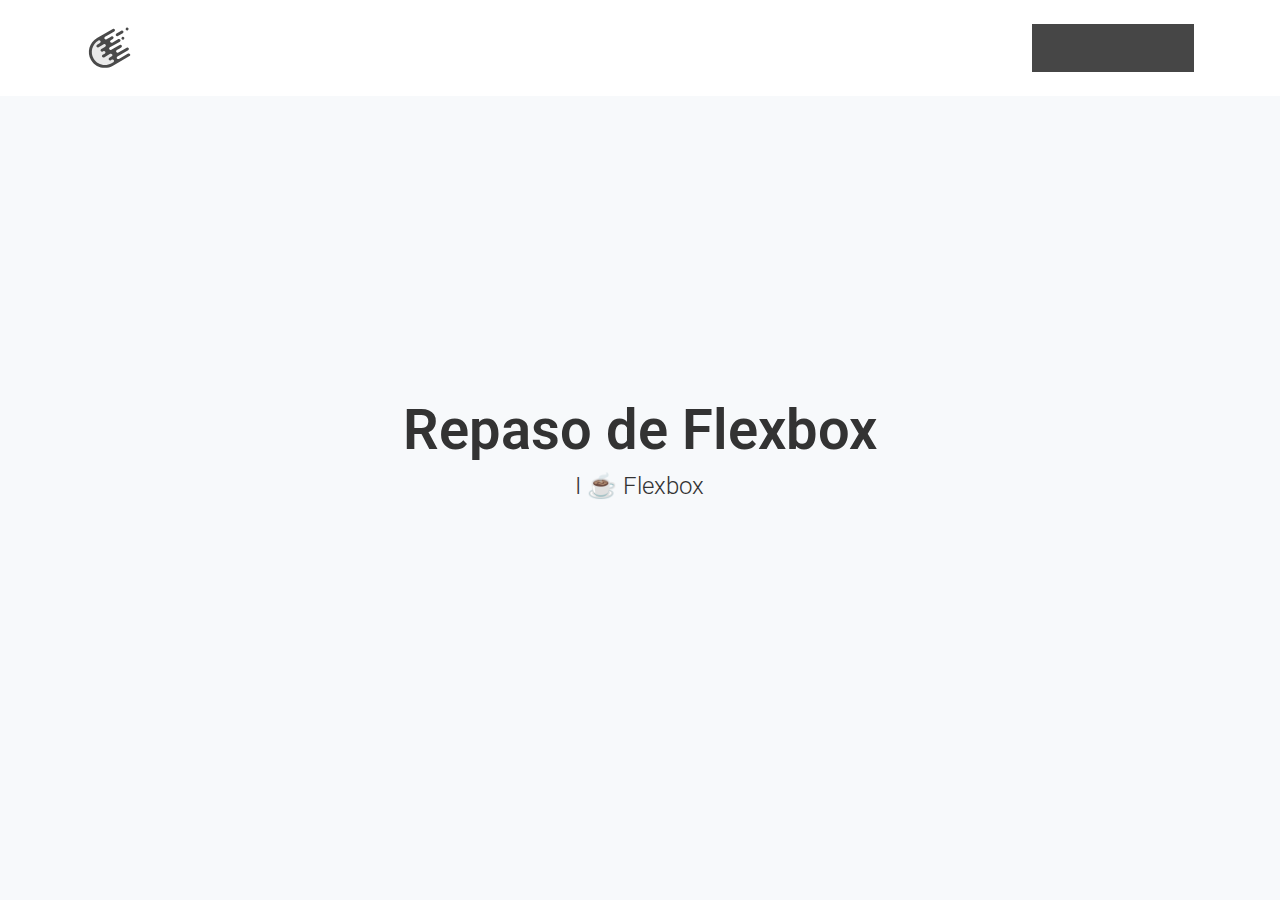
<file: index.html>
<!doctype html>
<html lang="en" prefix="og: http://ogp.me/ns#">
	<head>
		<meta charset="utf-8">
		<meta name="viewport" content="width=device-width, initial-scale=1">


		<!-- SEO -->
		<title>Flexbox</title>
		<meta name="description" content="Pequeño guión de repaso a Flexbox">

		<!-- URL CANONICAL -->
		<!-- <link rel="canonical" href="http://your-url.com/"> -->

		<!-- Google Fonts -->
		<link href="https://fonts.googleapis.com/css?family=Roboto:100,100i,300,300i,400,400i,700,700i%7CMaitree:200,300,400,600,700&amp;subset=latin-ext" rel="stylesheet">

		<!-- CSS Base -->
		<link rel="stylesheet" type='text/css' media='all' href="static/css/base.css">

		<!-- CSS Colors -->
		<link rel="stylesheet" type='text/css' media='all' href="static/css/colors.css">

		<!-- Optional - CSS SVG Icons (Font Awesome) -->
		<link rel="stylesheet" type='text/css' media='all' href="static/css/svg-icons.css">

		<!-- SOCIAL CARDS (ADD YOUR INFO) -->

		<!-- TWITTER -->
		<meta name="twitter:card" content="Soy 7 veces más tuerto que tu">
		<meta name="twitter:site" content="@spacenomads"> <!-- EDIT -->
		<meta name="twitter:creator" content="@oneeyedman"> <!-- EDIT -->
		<meta name="twitter:title" content="Repaso de Flexbox"> <!-- EDIT -->
		<meta name="twitter:description" content="I ☕️ Flexbox"> <!-- EDIT -->
		<meta name="twitter:image" content="static/images/share-image.png"> <!-- EDIT -->

		<!-- FAVICONS -->
		<link rel="shortcut icon" sizes="16x16" href="static/images/favicons/favicon.png">
		<link rel="shortcut icon" sizes="32x32" href="static/images/favicons/favicon-32.png">
		<link rel="apple-touch-icon icon" sizes="76x76" href="static/images/favicons/favicon-76.png">
		<link rel="apple-touch-icon icon" sizes="120x120" href="static/images/favicons/favicon-120.png">
		<link rel="apple-touch-icon icon" sizes="152x152" href="static/images/favicons/favicon-152.png">
		<link rel="apple-touch-icon icon" sizes="180x180" href="static/images/favicons/favicon-180.png">
		<link rel="apple-touch-icon icon" sizes="192x192" href="static/images/favicons/favicon-192.png">

		<!-- Android -->
		<meta name="mobile-web-app-capable" content="yes">
		<meta name="theme-color" content="#333333">

	</head>
	<body>
		<header role="banner">
			<nav role="navigation">
				<p class="logo"><a href="index.html" title="Flexbox">Flexbox</a></p>
				<ul>
					<li class="web">
						<a rel="external" href="https://spacenomads.com" title="Website">
							<svg class="fa-link">
								<use xlink:href="#fa-link"></use>
							</svg>
							<em>Space Nomads</em>
						</a>
					</li>
					<li class="twitter">
						<a rel="external" href="https://twitter.com/oneeyedman" title="Twitter">
							<svg class="fa-twitter">
								<use xlink:href="#fa-twitter"></use>
							</svg>
							<em>@oneeyedman</em>
						</a>
					</li>
					<li class="dribbble"><a rel="external" href="http://dribbble.com/oneeyedman" title="Dribbble"><svg class="fa-dribbble"><use xlink:href="#fa-dribbble"></use></svg> <em>OneEyedMan</em></a></li>
				</ul>
			</nav>
		</header>

		<main role="main">
			<article id="webslides">
				<!-- Quick Guide
					- Each parent <section> in the <article id="webslides"> element is an individual slide.
					- Vertical sliding = <article id="webslides" class="vertical">
					- <div class="wrap"> = container 90% / <div class="wrap size-50"> = 45%;
				-->

				<section>
				 <span class="background" style=""></span>
					<!--.wrap = container (width: 90%) -->
					<div class="wrap aligncenter">
						<h1><strong>Repaso de Flexbox</strong></h1>
						<p class="text-intro">I ☕️ Flexbox</p>
					</div>
					<!-- .end .wrap -->
				</section>
				<section>
					<!--.wrap = container (width: 90%) -->
					<div class="wrap aligncenter">
						<img src="static/images/chuck.jpg" alt="" class="avatar-200"><br>
						<h2><strong>Hola, soy Carlos</strong></h2>
						<p class="text-intro">Soy diseñador y maquetador en <a href="http://spacenomads.com">Space Nomads</a></p>
						<ul class="flexblock metricks border aligncenter">
							<li>
									<h2 style="font-weight: normal">
										<span>
											<svg class="fa-twitter">
												<use xlink:href="#fa-twitter"></use>
											</svg>
										</span>&nbsp;&nbsp;<a href="https://twitter.com/oneeyedman">@oneeyedman</a>
									</h2>
							</li>
							<li>
								<h2 style="font-weight: normal;">
								<span>
									<svg class="fa-envelope">
										<use xlink:href="#fa-envelope"></use>
									</svg>
								</span>&nbsp;&nbsp;<a href="mailto:carlos@spacenomads.com">carlos@spacenomads.com</a>
								</h2>
							</li>
						</ul>
						<!-- .end .bg-white shadow -->
					</div>
					<!-- .end .wrap -->
				</section>
				<section>
					<!--.wrap = container (width: 90%) -->
					<div class="wrap aligncenter">
							<h2>Qué es flexbox</h2>
							<p>"La propiedad Flexible Box, o flexbox, de CSS3 es un modo de diseño que permite colocar los elementos de una página para que se comporten de forma predecible cuando el diseño de la página debe acomodarse a diferentes tamaños de pantalla y diferentes dispositivos."</p>
							<p><cite><img class="avatar-40" src="static/images/mozilla.svg" alt="Avatar"> 	<a href="https://developer.mozilla.org/es/docs/Web/CSS/CSS_Flexible_Box_Layout/Usando_las_cajas_flexibles_CSS" target="_blank">MDN Web Docs - Mozilla</a></cite></p>
					</div>
					<!-- .end .wrap -->
				</section>
				<section>
					<!--.wrap = container (width: 90%) -->
					<div class="wrap aligncenter">
						<div class="content-center">
							<h2>Qué me soluciona</h2>
							<p>Flexbox te permite organizar los elementos de una manera más agil y coherente que cuando dependes solo de floats o los display: inline-block.</p>
						</div>
					</div>
					<!-- .end .wrap -->
				</section>
				<section>
					<!--.wrap = container (width: 90%) -->
					<div class="wrap aligncenter">
						<h2>Qué necesitamos</h2>
						<div class="grid">
							<div class="column">
								<h3>HTML</h3>
								<pre>
&lt;div class="container"&gt;
	&lt;div class="item"&gt;1&lt;/div&gt;
	&lt;div class="item"&gt;2&lt;/div&gt;
	&lt;div class="item"&gt;3&lt;/div&gt;
&lt;/div&gt;
								</pre>
							</div>
							<div class="column">
								<h3>CSS</h3>
								<pre>
.container {
	display: flex;
}
								</pre>
							</div>
						</div>

						<p><a href="https://codepen.io/oneeyedman/pen/yoeRgj" target="_blank">Ejemplo en Codepen</a></p>

					</div>
					<!-- .end .wrap -->
				</section>
				<section>
					<div class="wrap aligncenter">
						<div class="text-subtitle">Estilos del contenedor flex</div>
						<h2><strong>flex-direction</strong></h2>
						<div class="content-center">
							<p>Establece el eje principal del contenedor flex.</p>
							<pre>
flex-direction: row; /*default */
flex-direction: column;
flex-direction: row-reverse;
flex-direction: column-reverse;
							</pre>
						</div>
					</div>
				</section>
				<section>
					<div class="wrap aligncenter">
						<div class="text-subtitle">Estilos del contenedor flex</div>
						<h2><strong>flex-wrap</strong></h2>
						<div class="content-center">
							<p>Define si todos los elementos estarán en una línea o si se irán distribuyendo según el ancho.</p>
							<pre>
flex-wrap: no-wrap; /* default*/
flex-wrap: wrap;
flex-wrap: wrap-reverse;
							</pre>
						</div>
					</div>
				</section>
				<section>
					<div class="wrap aligncenter">
						<div class="text-subtitle">Estilos del contenedor flex</div>
						<h2><strong>justify-content</strong></h2>
						<div class="content-center">
							<p>Marca cómo se van a alinear los elementos en el eje principal.</p>
							<pre>
justify-content: flex-start; /*default*/
justify-content: flex-end;
justify-content: center;
justify-content: space-between;
justify-content: space-around;
							</pre>
						</div>
					</div>
				</section>
				<section>
					<div class="wrap aligncenter">
						<div class="text-subtitle">Estilos del contenedor flex</div>
						<h2><strong>align-items</strong></h2>
						<div class="content-center">
							<p>Marca cómo se van a alinear los elementos en el eje secundario.</p>
							<pre>
align-items: flex-start;
align-items: flex-end;
align-items: center;
align-items: stretch; /*default*/
							</pre>
						</div>
					</div>
				</section>
				<section>
					<div class="wrap aligncenter">
						<div class="text-subtitle">Estilos del contenedor flex</div>
						<h2><strong>align-content</strong></h2>
						<div class="content-center">
							<p>Define cómo se va a distribuir el espacio extra del eje secundario :)</p>
							<pre>
align-content: flex-start;
align-content: flex-end;
align-content: center;
align-content: space-between;
align-content: space-around;
align-content: stretch; /*default*/
							</pre>
						</div>
					</div>
				</section>
				<section>
					<div class="wrap aligncenter">
						<div class="text-subtitle">Estilos del elemento flex</div>
						<h2><strong>align-self</strong></h2>
						<div class="content-center">
							<p>Es un align-items para 1 elemento.</p>
							<pre>
align-self: flex-start;
align-self: flex-end;
align-self: center;
align-self: stretch; /*default*/
							</pre>
						</div>
					</div>
				</section>
				<section>
					<div class="wrap aligncenter">
						<div class="text-subtitle">Estilos del elemento flex</div>
						<h2><strong>flex [grow/shrink/basis]</strong></h2>
						<div class="content-center">
							<p>Marca cómo van a adaptarse los elementos al eje principal por defecto, si sobra espacio o si falta.</p>
							<pre>
flex-grow: 0;
flex-shrink: 1;
flex-basis: auto;

flex: 0 1 auto;
							</pre>
						</div>
					</div>
				</section>

				<section>
					<!--.wrap = container (width: 90%) -->
					<div class="wrap aligncenter">
						<h2>Recursos</h2>
						<div class="content-center size-60">
					<ul class="flexblock specs">
						<li>
							<div>
								<h2>
									<svg class="fa-asterisk">
										<use xlink:href="#fa-asterisk"></use>
									</svg>
									<a href="https://css-tricks.com/snippets/css/a-guide-to-flexbox/" target="_blank"><strong>A Complete Guide to Flexbox | CSS Tricks</strong></a>
								</h2>
								Es casi el post de referencia sobre flexbox.
							</div>
						</li>
						<li>
							<div>
								<h2>
									<svg class="fa-play-circle-o">
										<use xlink:href="#fa-play-circle-o"></use>
									</svg>
									<a href="https://flexbox.io" target="_blank"><strong>Flexbox.io</strong></a>
								</h2>
								Mini curso de 20 vídeos con ejercicios.
							</div>
						</li>
					</ul>
					</div>

					<!-- .end .wrap -->
				</section>
				<section>
					<!--.wrap = container (width: 90%) -->
					<div class="wrap aligncenter">
						<h2><strong>¿Dudas?</strong></h2>
					</div>
					<!-- .end .wrap -->
				</section>
				<section class="bg-black-blue">
					<!--.wrap = container (width: 90%) -->
					<div class="wrap aligncenter">
						<h1><strong style="font-size:3em;">:)</strong></h1>
					</div>
					<!-- .end .wrap -->
				</section>



			</article>
			<!-- end article -->
		</main>
		<!-- end main -->

	 <!-- A global footer

		 <footer role="contentinfo">
			<div class="wrap">
				<p>An <a href="https://github.com/webslides/webslides">open source solution</a>, by <a href="https://twitter.com/webslides">@webslides</a>.</p>
			</div>
		</footer>  -->

		<!-- Required -->
		<script src="static/js/webslides.js"></script>
		<script>
			window.ws = new WebSlides();
		</script>

		<!-- OPTIONAL - svg-icons.js (fontastic.me - Font Awesome as svg icons) -->
		<script defer src="static/js/svg-icons.js"></script>

	</body>
</html>
</file>
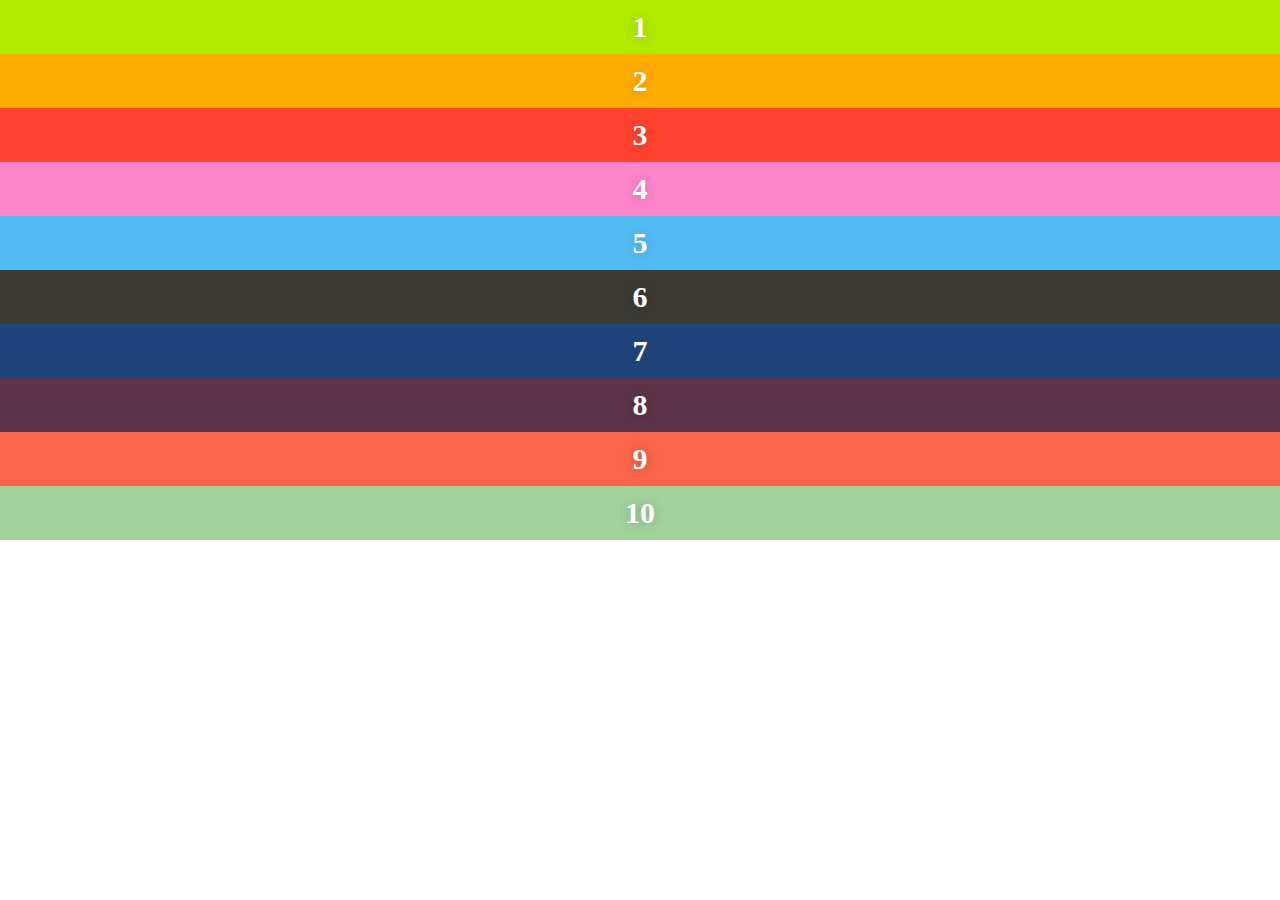
<file: practicas/01-alineacion/index.html>
<!DOCTYPE html>
<html lang="en">
<head>
	<meta charset="UTF-8">
	<title>01 - Alienciación</title>
	<link rel="stylesheet" href="styles.css">
</head>
<body>
	<div class="container">
		<div class="item item__1">1</div>
		<div class="item item__2">2</div>
		<div class="item item__3">3</div>
		<div class="item item__4">4</div>
		<div class="item item__5">5</div>
		<div class="item item__6">6</div>
		<div class="item item__7">7</div>
		<div class="item item__8">8</div>
		<div class="item item__9">9</div>
		<div class="item item__10">10</div>
	</div>
</body>
</html>
</file>
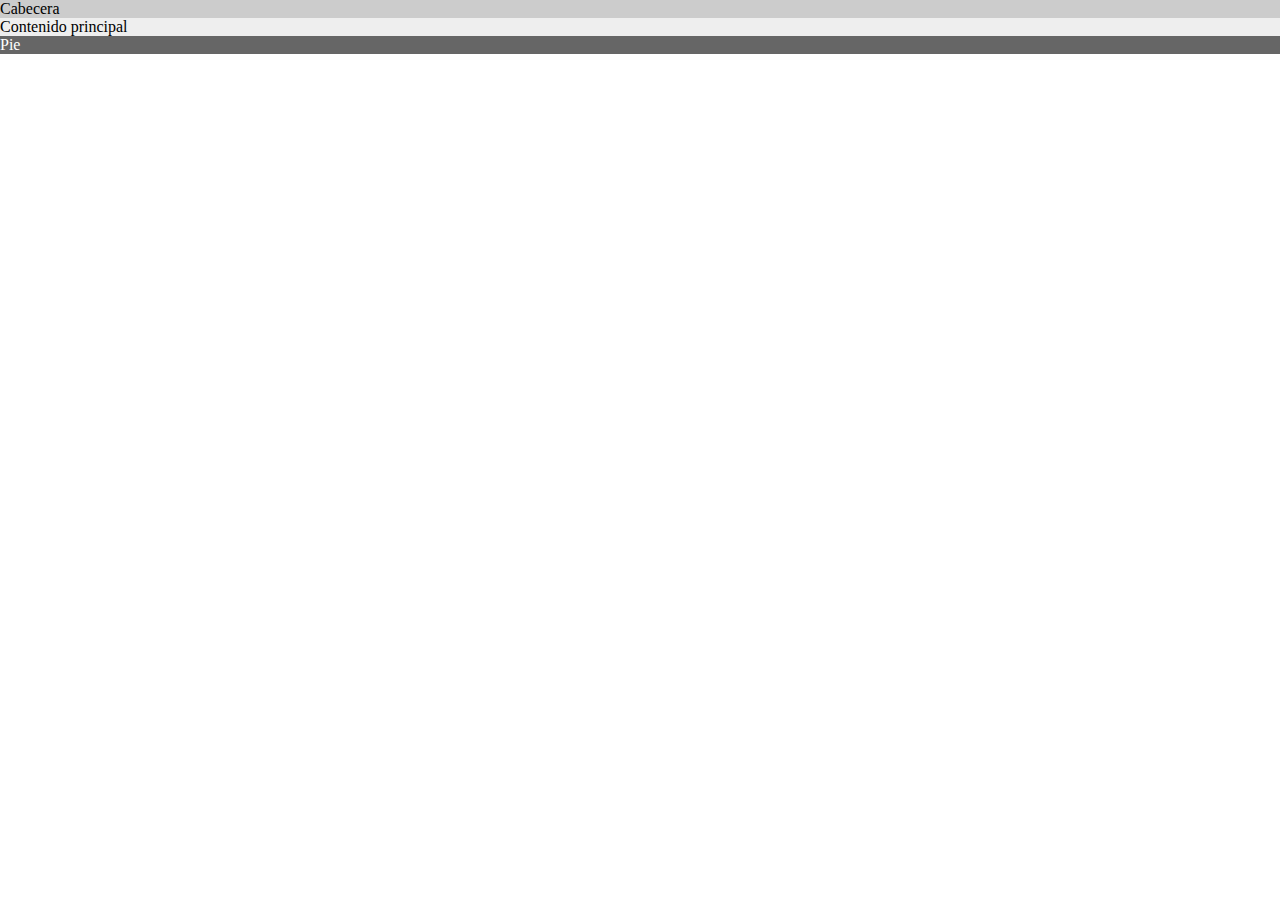
<file: practicas/02-pagina/index.html>
<!DOCTYPE html>
<html lang="en">
<head>
	<meta charset="UTF-8">
	<title>02 - Página</title>
	<link rel="stylesheet" href="styles.css">
</head>
<body>
	<div class="page">
		<header class="header">Cabecera</header>
		<main class="main">Contenido principal</main>
		<footer class="footer">Pie</footer>
	</div>
</body>
</html>
</file>
<file: static/css/base.css>
/*---------------------------------------------------------------------------------

	App: WebSlides
	Version: 1.3.0
	Date: 2017-04-20
	Description: A simple and versatile framework for building HTML presentations, landings, and portfolios.
	Authors: @jlantunez, @belelros, and @luissacristan
	Author URI: http://twitter.com/webslides
	License: The MIT License (MIT)
	License URI: https://opensource.org/licenses/MIT

-----------------------------------------------------------------------------------

	0. CSS Reset & Normalize
	1. Base
		1.1 Wrap/Container
		1.2 Animations
		1.3 Responsive Media (videos, iframe, screenshots...)
		1.4 Basic Grid (2,3,4 columns)
	2. Typography & Lists
		2.1 Headings with background
		2.2 Classes: .text-
		2.3 San Francisco Font (Apple)
	3. Header & Footer
		3.1 Logo
	4. Navigation
		4.1 Navbars
	5. SLIDES (vertically and horizontally centered)
		5.1 Mini container & Alignment
		5.2 Counter / Navigation Slides
		5.3 Background Images/Video
	6. Magic blocks = .flexblock (Flexible blocks with auto-fill and equal height).
		6.1 .flexblock.features
		6.2 .flexblock.clients
		6.3 .flexblock.steps
		6.4 .flexblock.metrics
		6.5 .flexblock.specs
		6.6 .flexblock.reasons
		6.7 .flexblock.gallery
		6.8 .flexblock.plans
		6.9. flexblock.activity
	7. Promos/Offers (pricing, tagline, CTA...)
	8. Work / Resume / CV
	9. Table of contents
	10. Cards
	11. Quotes
	12. Avatars
	13. Tables
	14. Forms
  15. Longform Elements
	16. Safari Bug (flex-wrap)
	17. Print

----------------------------------------------------------------------------------- */

/*=========================================
0. CSS Reset & Normalize
=========================================== */

html, body, div, span, applet, object, iframe, h1, h2, h3, h4, h5, h6, p, blockquote, pre, a, abbr, acronym, address, big, cite, code, del, dfn, em, img, ins, kbd, q, s, samp, small, strike, strong, sub, sup, tt, var, b, u, i, center, dl, dt, dd, ol, ul, li, fieldset, form, label, legend, table, caption, tbody, tfoot, thead, tr, th, td, article, aside, canvas, details, embed, figure, figcaption, footer, header, hgroup, menu, nav, output, ruby, section, summary, time, mark, audio, video { border: 0; font-size: 100%; font: inherit; vertical-align: baseline; margin: 0; padding: 0 }

article, aside, details, figcaption, figure, footer, header, main, menu, nav, section, summary {
  display: block;
}
body {
  line-height: 1;
}

blockquote,
q {
  quotes: none
}

blockquote:before,
blockquote:after,
q:before,
q:after {
  content: none
}

table {
  border-collapse: collapse;
  border-spacing: 0;
}

html {
  -webkit-text-size-adjust: 100%;
  -ms-text-size-adjust: 100%;
  -webkit-box-sizing: border-box;
  -moz-box-sizing: border-box;
  box-sizing: border-box;
}

*,
*::before,
*::after {
  -webkit-box-sizing: inherit;
  -moz-box-sizing: inherit;
  box-sizing: inherit;
}

audio,
canvas,
progress,
video {
  display: inline-block;
  vertical-align: baseline;
}

embed,
iframe,
object {
  max-width: 100%;
}

audio:not([controls]) {
  display: none;
  height: 0;
}

[hidden],
template {
  display: none;
}

ul {
  list-style: square;
  text-indent: inherit;
}

ol {
  list-style: decimal;
}

b,
strong {
  font-weight: 600;
}

a {
  background-color: transparent;
}

a:active,
a:hover {
  outline: 0;
}

sup,
sub {
  font-size: 0.75em;
  line-height: 2.2em;
  height: 0;
  line-height: 0;
  position: relative;
  vertical-align: baseline;
}

sup {
  bottom: 1ex;
}

sub {
  top: 0.5ex;
}

small {
  font-size: 0.75em;
  line-height: 1.72;
}

big {
  font-size: 1.25em;
}

hr {
  border: none;
  clear: both;
  display: block;
  height: 1px;
  width: 100%;
  text-align: center;
  margin: 3.2rem auto;
}

h2 + hr,
h3 + hr {
  margin-bottom: 4.8rem;
}

p + hr {
  margin-bottom: 4rem;
}

/*
hr::after {
    position: relative;
    top: -2.4rem;
    font-size: 2.4rem;
    content: "\00A7";
    display: inline-block;
    border-radius: 50%;
    width: 4.8rem;
    height: 4.8rem;
    line-height: 4.8rem;
}*/
dfn,
cite,
em,
i {
  font-style: italic;
}

abbr,
acronym {
  cursor: help;
}

mark,
ins {
  text-decoration: none;
  padding: 0 4px;
  text-shadow: none;

}

::-moz-selection {
  text-shadow: none;
}

::-webkit-selection {
  text-shadow: none;
}

::selection {
  text-shadow: none;
}

img {
  /* Make sure images are scaled correctly. */
  border: 0;
  height: auto;
  max-width: 100%;
}

img:hover {
  opacity: 0.90;
  filter: alpha(opacity=90);
}

svg:not(:root) {
  overflow: hidden;
}

figure {
  position: relative;
  margin: 0;
  line-height: 0;
}

optgroup {
  font-weight: bold;
}

table {
  width: 100%;
  border-collapse: collapse;
  border-spacing: 0;
  margin-bottom: 24px;
}

td,
th {
  padding: 0;
}

blockquote:before,
blockquote:after,
q:before,
q:after {
  content: "";
}

blockquote,
q {
  quotes: "" "";
}

dt {
  font-weight: bold;
}

dd {
  margin: 0;
}


/*=== Clearing === */
.clear:before, .clear:after, header:before, header:after, main:before, main:after, .wrap:before, .wrap:after, group:before, group:after, section:before, section:after, aside:before, aside:after,footer:before, footer:after{ content: ""; display: table; }
.clear:after, header:after, main:after, .wrap:after, group:after, section:after, aside:after, footer:after { clear: both; }

/*=========================================
1. Base --> Baseline: 8px = .8rem
=========================================== */

/* -- Disable elastic scrolling/bounce:
webslides.js will add .ws-ready automatically. Don't worry :) -- */

html.ws-ready,
html.ws-ready body {
  width: 100%;
  height: 100%;
  overflow: hidden;
}

#webslides {
  height: 100vh;
  overflow-x: hidden;
  overflow-y: scroll;
  -webkit-overflow-scrolling: touch;
}
/* -- Hide scrollbar, but still being able to scroll -- */

#webslides {
    -ms-overflow-style: none;  /* IE 10+ */
}
#webslides::-webkit-scrollbar {
    display: none;  /* Safari and Chrome */
}

/* -- Prototype faster - Vertical rhythm  -- */

body.baseline {
  background: url(../images/baseline.png) left top .8rem/.8rem;
}
/*
#webslides.vertical {cursor: s-resize; }
*/

li li {
  margin-left: 1.6rem;
}

a,
a:active,
a:focus,
a:visited,
input:focus,
textarea:focus,
button{
  text-decoration: none;
  -webkit-transition: all .3s ease-out;
  transition: all .3s ease-out;
}

p a:active {
  position: relative;
  top: 2px;
}

nav a[rel="external"] em,
.hidden {
  clip: rect(1px, 1px, 1px, 1px);
  position: absolute !important;
  height: 1px;
  width: 1px;
  overflow: hidden;
}

/*Layer/Box Shadow*/
.shadow {
  position: relative;
}
.shadow:before,.shadow:after {
  z-index: -1;
  position: absolute;
  content: "";
  bottom: 1.6rem;
  left: 2.4rem;
  width: 50%;
  top: 80%;
  max-width:300px;
  transform: rotate(-3deg);
}
.shadow:after
{
  -webkit-transform: rotate(3deg);
  -moz-transform: rotate(3deg);
  transform: rotate(3deg);
  right: 2.4rem;
  left: auto;
}

/*=== 1.1 WRAP/CONTAINER === */

.wrap,header nav, footer nav {
  position: relative;
  width: 100%;
  max-width: 100%;
  margin-right:auto;
  margin-left: auto;
  z-index: 2;
}
@media (min-width: 1024px) {
.wrap,header nav, footer nav {
width: 90%;
 }
}

.frame,.shadow {
  padding: 2.4rem;
}

.radius {border-radius: .4rem;}

.alignright {
  float: right;
}

.alignleft {
  float: left;
}

.aligncenter {
  margin-right: auto;
  margin-left: auto;
  text-align: center;
}

img.aligncenter,figure.aligncenter {
  display: block;
}

img.alignleft,figure.alignleft,
img.alignright,figure.alignright,
img.aligncenter,figure.aligncenter {
  margin-top: 3.2rem;
  margin-bottom: 3.2rem;
}

img.aligncenter,figure.aligncenter {
  margin-top: .8rem;
  margin-bottom: .8rem;
}
img.alignright,svg.alignright,figure.alignright {
  margin: .8rem 0 .8rem 2.4rem
}
img.alignleft,svg.alignleft,figure.alignleft {
  margin: .8rem 2.4rem .8rem 0;
}

@media (min-width: 1024px) {

  /*=== div.size-60, img.size-50, h1.size-40, p.size-30... === */
  .size-80 {
    width: 80%;
  }
  .size-70 {
    width: 70%;
  }
  .size-60 {
    width: 60%;
  }
  .size-50 {
    width: 50%;
  }
  .size-40 {
    width: 40%;
  }
  .size-30 {
    width: 30%;
  }
  .size-20 {
    width: 20%;
  }
}

pre,
code {
  font-family: 'Cousine', monospace;
}

pre {
  font-size: 1.6rem;
  line-height: 2.4rem;
  white-space: pre-wrap;
  word-wrap: break-word;
  text-align: left;
  padding: 2.4rem;
  overflow: auto;
  width: 100%;
}

pre + p {
  margin-top: 3.2rem;
}

code {
  padding: .4rem;
}

pre code {
  padding: 0;
}


/*=== 1.2 Animations ================
Just 5 basic animations:
.fadeIn, .fadeInUp, .zoomIn, .slideInLeft, slideInRight
https://github.com/daneden/animate.css*/

/*-- fadeIn -- */
@-webkit-keyframes fadeIn {
  from {
    opacity: 0;
  }
  to {
    opacity: 1;
  }
}

@-moz-keyframes fadeIn {
  from {
    opacity: 0;
  }
  to {
    opacity: 1;
  }
}

@keyframes fadeIn {
  from {
    opacity: 0;
  }
  to {
    opacity: 1;
  }
}
.fadeIn {
  -webkit-animation: fadeIn 1s;
  animation: fadeIn 1s;
}

/*-- fadeInUp -- */
@-webkit-keyframes fadeInUp {
  from {
    opacity: 0;
    -webkit-transform: translate3d(0, 100%, 0);
    transform: translate3d(0, 100%, 0);
  }

  to {
    opacity: 1;
    -webkit-transform: none;
    transform: none;
  }
}

@keyframes fadeInUp {
  from {
    opacity: 0;
    -webkit-transform: translate3d(0, 100%, 0);
    transform: translate3d(0, 100%, 0);
  }

  to {
    opacity: 1;
    -webkit-transform: none;
    transform: none;
  }
}

.fadeInUp {
  -webkit-animation: fadeInUp 1s;
  animation: fadeInUp 1s;
}

/*-- zoomIn -- */
@-webkit-keyframes zoomIn {
  from {
    opacity: 0;
    -webkit-transform: scale3d(.3, .3, .3);
    transform: scale3d(.3, .3, .3);
  }

  50% {
    opacity: 1;
  }
}

@keyframes zoomIn {
  from {
    opacity: 0;
    -webkit-transform: scale3d(.3, .3, .3);
    transform: scale3d(.3, .3, .3);
  }

  50% {
    opacity: 1;
  }
}

.zoomIn {
  -webkit-animation: zoomIn 1s;
  animation: zoomIn 1s;
}

/*-- slideInLeft -- */

@keyframes slideInLeft {
  from {
    transform: translate3d(-100%, 0, 0);
    visibility: visible;
  }

  to {
    transform: translate3d(0, 0, 0);
  }
}

.slideInLeft {
  -webkit-animation: slideInLeft 1s;
  animation: slideInLeft 1s;
  animation-fill-mode: both;
}

/*-- slideInRight -- */

@keyframes slideInRight {
  from {
    transform: translate3d(100%, 0, 0);
    visibility: visible;
  }

  to {
    transform: translate3d(0, 0, 0);
  }
}

.slideInRight {
  -webkit-animation: slideInRight 1s;
  animation: slideInRight 1s;
  animation-fill-mode: both;
}

/* Animated Background (Matrix) */
@-webkit-keyframes anim {
  0% {
    -webkit-transform: translateY(0);
    transform: translateY(0);
  }
  100% {
    -webkit-transform: translateY(-1200px);
    transform: translateY(-1200px);
  }
}

@keyframes anim {
  0% {
    -webkit-transform: translateY(0);
    transform: translateY(0);
  }
  100% {
    -webkit-transform: translateY(-1200px);
    transform: translateY(-1200px);
  }
}
/* Duration */
.slow {
  -webkit-animation-duration: 4s;
  animation-duration: 4s;
}
.slow + .slow {
  -webkit-animation-duration: 5s;
  animation-duration: 5s;
}

/* Transitions */

header,
footer,
#navigation {
  -webkit-transition: all 0.4s ease-in-out;
  transition: all 0.4s ease-in-out;
}

/*=== 1.3 Responsive Media (videos, iframe...) === */

.embed {
  position: relative;
  height: 0;
  overflow: hidden;
  /*aspect ratio:16:9*/
  padding-bottom: 56.6%;
  /*aspect ratio: 4:3*/
  /*padding-bottom: 75%;*/
}

.embed iframe,
.embed object,
.embed embed,.embed video {
  position: absolute;
  top: 0;
  left: 0;
  width: 100%;
  height: 100%;
  margin: 0;
}
/* -- Responsive background video
https://fvsch.com/code/video-background/ -- */

.fullscreen > .embed {
  position: fixed;
  height: auto;
  top: 0;
  right: 0;
  bottom: 0;
  left: 0;
  padding-bottom: 0;
}

/* 1. No object-fit support: */
@media (min-aspect-ratio: 16/9) {
  .fullscreen > .embed > iframe,
  .fullscreen > .embed > object,
  .fullscreen > .embed > embed,
  .fullscreen > .embed > video {
    height: 300%;
    top: -100%;
  }
}
@media (max-aspect-ratio: 16/9) {
  .fullscreen > .embed > iframe,
  .fullscreen > .embed > object,
  .fullscreen > .embed > embed,
  .fullscreen > .embed > video {
    width: 300%;
    left: -100%;
  }
}
/* 2. If supporting object-fit, overriding (1): */
@supports (object-fit: cover) {
  .fullscreen > .embed > iframe,
  .fullscreen > .embed > object,
  .fullscreen > .embed > embed,
  .fullscreen > .embed > video {
    top: 0;
    left: 0;
    width: 100%;
    height: 100%;
    object-fit: cover;
  }
}

/*=== Browser (Screenshots) ================ */

h1 + .browser,
h2 + .browser,
p + .browser {
  margin-top: 4.8rem;
}


/* <figure class="browser"> img </figure> */

.browser {
  overflow: hidden;
  border-radius: .3rem;
  max-width: 1024px;
  margin: 0 auto 3.2rem;
}
.browser figcaption {padding: 2.4rem;
}
li .browser {margin-bottom: 0;
}

/*=== Topbar === */

.browser:before {
  position: absolute;
  top: 0;
  left: 0;
  text-align: left;
  font-size: .8rem;
  padding: 1.6rem;
  width: 100%;
  line-height: 0;
  /*copypastecharacter.com/graphic-shapes */
  content: "● ● ●";
}
@media (min-width:768px) {
  .browser:before {
    font-size: 1.6rem;
  }
}
.browser img {
  width: 100%;
  margin-top: 3.2rem;
}

/*=== 1.4. Basic Grid (Flexible blocks)
Auto-fill & Equal height === */

.grid {
  margin-right: auto;
  margin-left: auto;
  display: -webkit-flex;
  display: flex;
  -webkit-flex-wrap: wrap;
  flex-wrap: wrap;
  clear: both;
}

.grid:before {
  content: "";
  display: table;
}

.grid:after {
  clear: both;
}

.grid > .column {
  position: relative;
  width: 100%;
  display: -webkit-flex;
  display: flex;
  flex: auto;
  -webkit-flex-direction: column;
  flex-direction: column;
  -webkit-transition: .3s;
  transition: .3s;
  padding: 2.4rem;
}

.grid.vertical-align .column {
  justify-content: center;
}

@media (min-width:768px) {
  .grid > .column {
    width: 25%;
  }
  /* Grid (Sidebar + Main) .grid.sm */
  .grid.sm .column:nth-child(1) {
    width: 30%
  }
  .grid.sm .column:nth-child(2) {
    width: 70%;
  }
  /* Grid (Main + Sidebar) .grid.ms */
  .grid.ms .column:nth-child(1) {
    width: 70%
  }
  .grid.ms .column:nth-child(2) {
    width: 30%;
  }
  /* Grid (Sidebar + Main + Sidebar) .grid.sms */
  .grid.sms .column:nth-child(2) {
    width: 50%;
  }
}


/*============================
2. TYPOGRAPHY & LISTS
============================== */

html,
body {
  line-height: 1;
  /*Sometimes fonts don't display optimally on all devices*/
  /*-moz-osx-font-smoothing: grayscale;*/
  /*-webkit-font-smoothing: antialiased;*/
  text-rendering: optimizeLegibility;
  font-weight: 300;
}

html,
body,
input,
select,
textarea {
  font-family: "Roboto", "San Francisco", helvetica, arial, sans-serif;
  font-size: 62.5%;
}

body,
textarea {
  font-size: 1.8rem;
}

p,
li,
dt,
dd,
time,
table,
big,
textarea,
label {
  line-height: 3.2rem;
  margin-bottom: 3.2rem;
}

li,p:last-child {
  margin-bottom: 0;
}


ul>li,ol>li {margin-left: 3.2rem;}
li li {
  font-size: 100%;
}

/*== List .description (Product/Specs) === */

ul.description {
  padding: 0;
}

.description + p{
  margin-top: 3.2rem;
}

.description li {
  position: relative;
  padding-top:.8rem;
  padding-bottom: .8rem;
  -webkit-transition: .3s;
  transition: .3s;
}
.description li:hover{
  padding-left: .4rem;
}
ul.description li,.column ul li {list-style: none;margin-left: 0;}

.column ol>li {margin-left: 1.6rem;
}

h1 svg,
h2 svg, h3 svg, h4 svg {
  margin-top: -.8rem;
}
.text-intro svg,.text-quote p svg,.wall p svg,.try svg {
  margin-top: -.4rem;
}
.flexblock li h2 svg,.flexblock li h3 svg {margin-top: 0;
}

h1 {
  font-size: 4rem;
  line-height: 5.6rem;
}

h1 span {
  font-style: italic;
}

h2 {
  font-size: 3.2rem;
  line-height: 4.8rem;
}

h3 {
  font-size: 2.4rem;
  line-height: 4rem;
}

h4 {
  font-size: 2.2rem;
  line-height: 4rem;
}

h5 {
  font-size: 2rem;
  font-weight: 600;
  line-height: 3.2rem;
}

h6 {
  font-size: 1.8rem;
  line-height: 3.2rem;
  font-weight: 600;
}
h2.alignleft + p.alignright {margin-top: 1.2rem;margin-bottom: 0;}
h3.alignleft + p.alignright {margin-top: .4rem;margin-bottom: 0;}

@media (min-width: 768px) {
  h1 {
    font-size: 5.6rem;
    line-height: 7.2rem;
  }
  h2 {
    font-size: 4.8rem;
    line-height: 6.4rem;
  }
  h3 {
    font-size: 4rem;
    line-height: 5.6rem;
  }
  h4 {
    font-size: 3.2rem;
    line-height: 4.8rem;
  }
}

h1+h1,h1+h2,h1+h3,h1+h4,h1+h5,h1+h6,
h2+h1,h2+h2,h2+h3,h2+h4,h2+h5,h2+h6,
h3+h1,h3+h2,h3+h3,h3+h4,h3+h5,h3+h6,
h4+h1,h4+h2,h4+h3,h4+h4,h4+h5,h4+h6,
h5+h1,h5+h2,h5+h3,h5+h4,h5+h5,h5+h6,
h6+h1,h6+h2,h6+h3,h6+h4,h6+h5,h6+h6 {
  margin-top: .8rem;
}

h1+img,h2+img,h3+img {
  margin-top: 4.8rem;
  margin-bottom: 4.8rem;
}
[class*="content-"] > [class*="content-"] h2,
[class*="content-"] > [class*="content-"] h3,
[class*="content-"] > [class*="content-"] h4 {
  font-size: 2.4rem;
  line-height: 4rem;
}
/*=========================================
2.1. Headings with background
=========================================== */

h1[class*="bg-"],h2[class*="bg-"],h3[class*="bg-"],h4[class*="bg-"],
h5[class*="bg-"],h6[class*="bg-"],ul[class*="bg-"],ol[class*="bg-"],
li[class*="bg-"],p[class*="bg-"] {
  padding: 2.4rem;
}

h1 [class*="bg-"],h2 [class*="bg-"],h3 [class*="bg-"] {
  padding: .4rem .8rem;
}

/*=========================================
2.2. Typography Classes = .text-
=========================================== */

.text-intro,[class*="content-"] p {
  font-size: 2.4rem;
  line-height: 4rem;
}
/* -- Serif -- */
.text-serif, h1 span {
  font-family: "Maitree", times, serif;

}

/* -- h1,h2... Promo/Landings -- */
.text-landing {
  /*font-weight: 600;*/
  letter-spacing: .4rem;
  text-transform: uppercase;
}
@media (min-width: 768px) {
  .text-landing {
    letter-spacing: 1.6rem;
  }
}
/* -- Subtitle (Before h1, h2) --
p.subtitle + h1/h2 */

p.text-subtitle {
  font-size: 1.6rem;
}
p.text-subtitle svg {vertical-align: text-top;}

.text-subtitle {
  text-transform: uppercase;
  letter-spacing: .2rem;
  margin-bottom: 0;
}
.text-subtitle + p  {
  margin-top: 3.2rem;
}

.text-uppercase {text-transform: uppercase;}
.text-lowercase {text-transform: lowercase;}

/* -- Emoji (you'll love this) -- */

.text-emoji {
font-size: 6.8rem;
line-height: 8.8rem;
}

@media (min-width: 768px) {
.text-emoji {
font-size: 12.8rem;
line-height: 16rem;
 }
}

/* -- Numbers (results, sales... 23,478,289 iphones) -- */

.text-data {
  font-size: 6.4rem;
  line-height: 8rem;
  margin-bottom: .8rem;
}

@media (min-width: 768px) {
  .text-data {
    font-size: 15.2rem;
    line-height: 16.8rem;
  }
}

.text-label {
  font-weight: 600;
  display: inline-block;
  width: 12.8rem;
  text-transform: uppercase;
}

/* -- Magazine Two Columns -- */

@media (min-width: 768px) {
  .text-cols {
    -webkit-column-count: 2;
    -moz-column-count: 2;
    column-count: 2;
    -webkit-column-gap: 4.8rem;
    -moz-column-gap: 4.8rem;
    column-gap: 4.8rem;
    text-align: left;
  }
  .text-landing + .text-cols{
    margin-top: 3.2rem;
  }
}
.text-cols p:first-child:first-letter {
  font-size: 11rem;
  font-weight: 600;
  text-transform: uppercase;
  float: left;
  padding: 0;
  margin: -.4rem 1.6rem 0 0;
  line-height: 1;
}

/* -- Heading with border -- */

.text-context {
  position: relative;
  /*letter-spacing: .1rem;*/
}
.text-context.text-uppercase {
  letter-spacing: .1rem
}

.text-context:before {
  content: "";
  display: block;
  width: 12rem;
  height: .2rem;
  margin-bottom: .6rem;
}
.column .text-context:before {
  width:100%;
}

/* -- Separator/Symbols (stars ***...) -- */

.text-symbols {font-weight: 600; letter-spacing: .8rem;text-align: center;
}

/* -- Separator -- */
.text-separator {
  margin-top:2.4rem;
}
.text-separator:before {
  position: absolute;
  width: 16%;
  height: .4rem;
  content: "";
  margin-top:-1.6rem;
  left: 0;
}
@media (min-width: 568px) {
  .text-separator {
    width: 80%;
    margin-top: 0;
    margin-left: 20%;
  }
  .text-separator:before {
    margin-top: 1.2rem;
  }
}

/* -- Pull Quote (Right/Left)  -- */

[class*="text-pull"] {
  position: relative;
  font-size: 2.4rem;
  line-height: 4rem;
  font-weight: 400;
  margin-right: 2.4rem;
  margin-bottom: 3.2rem;
  margin-left: 2.4rem;
}

[class*="text-pull-"] {
  padding-top: 1.4rem;
  margin-top: .8rem;
}

@media (min-width: 1024px) {
  [class*="text-pull"] {
    margin-right: -4.8rem;
    margin-left: -4.8rem;
  }
}
@media (min-width: 568px) {
  [class*="text-pull-"] {
    max-width: 40%;
  }
  .text-pull-right {
    float: right;
    margin-right: -2.4rem;
    margin-left: 2.4rem;
  }
  .text-pull-left {
    float: left;
    margin-left: -2.4rem;
    margin-right: 2.4rem;
  }
}
img[class*="text-pull-"],figure[class*="text-pull-"] {
  padding-top:0;
  margin-top: .8rem;
}

/* -- Interviews (Questions & Answers)  --- */
/* -- <dl class="text-interview">
<dt>name</dt>
<dd><p>question or answer</p>
</dd>
--- */

.text-interview dt {
    font-weight: 600;
    text-transform: uppercase;
    margin-bottom: 0;
}

@media (min-width: 1024px) {
.text-interview dt {
    margin-left: -34%;
    position: absolute;
    text-align: right;
    white-space: nowrap;
    width: 30%;
  }
}

/* -- Info Messages (error, warning, success... -- */

.text-info {font-size: 1.6rem;line-height: 2.4rem;
}
/*=========================================
2.1. San Francisco Font (Apple's new font)
=========================================== */

.text-apple,.bg-apple {
  font-family: "San Francisco", helvetica, arial, sans-serif;
}

/* Ultra Light */

@font-face {
  font-family: "San Francisco";
  font-weight: 100;
  src: url("https://applesocial.s3.amazonaws.com/assets/styles/fonts/sanfrancisco/sanfranciscodisplay-ultralight-webfont.woff2");
}

/* Thin */

@font-face {
  font-family: "San Francisco";
  font-weight: 200;
  src: url("https://applesocial.s3.amazonaws.com/assets/styles/fonts/sanfrancisco/sanfranciscodisplay-thin-webfont.woff2");
}


/* Regular */

@font-face {
  font-family: "San Francisco";
  font-weight: 400;
  src: url("https://applesocial.s3.amazonaws.com/assets/styles/fonts/sanfrancisco/sanfranciscodisplay-regular-webfont.woff2");
}

/* Bold */

@font-face {
  font-family: "San Francisco";
  font-weight: bold;
  src: url("https://applesocial.s3.amazonaws.com/assets/styles/fonts/sanfrancisco/sanfranciscodisplay-bold-webfont.woff2");
}

/*=========================================
3. Header & Footer
=========================================== */

/* -- If you want an unique, global header/footer,read this:
https://github.com/webslides/webslides/issues/57 -- */

header,
footer,
#navigation {
  width: 100%;
  padding: 2.4rem;
}

header p,
footer p {
  line-height: 4.8rem;
  margin-bottom: 0;
}

header[role=banner] img,
footer img {
  height: 4rem;
  vertical-align: middle;
}
footer {
  position: relative;
}
header, footer {
  /* hover/visibility */
  z-index: 3;
}

header,.ws-ready footer {
  position: absolute;
  top: 0;
  left: 0;
}

.ws-ready footer {
  top: auto;
  bottom: 0;
}
/*=== Hide header[role=banner] === */

/*Remove "opacity=0" if you want an unique, visible header on each slide*/
header[role=banner] {
  opacity: 0;
}
/*=== Show Header[role=banner] === */
header[role=banner]:hover {
  opacity: 1;
}

@media (max-width: 767px) {
  footer .alignleft, footer .alignright {
    float: none;
    display: block;
  }
}

/*=== 3.1. Logo === */

.logo {
  text-transform: lowercase;
  /*float: left;
  font-size: 4.8rem;*/
}

.logo a {
  background: url(../images/logo.svg) no-repeat 0 0;
  background-size: 4.8rem;
  width: 4.8rem;
  height: 4.8rem;
  vertical-align: middle;
  float: left;
  text-indent: -4000px;
  /*If you remove text-indent */
  /*padding-left: 6rem;*/
}


/*@media (max-width: 600px){
.logo a {text-indent: -4000px;
 }
}*/

/*=========================================
4. Navigation
=========================================== */

/*=== 4.1. Navbars === */

nav ul {
  display: -webkit-flex;
  display: flex;
  -webkit-flex-wrap: wrap;
  flex-wrap: wrap;
  /*====align left====*/
  justify-content: flex-start;
  /* ==== align center ====*/
  /*justify-content: center; */
  /*====align right====*/
  /* justify-content: flex-end; */
  /*====separated columns li a====*/
  /* justify-content: space-between; */
  /*====separated columns centered li a====*/
  /*justify-content: space-around;*/
}

nav ul li {
  position: relative;
  float: left;
  list-style: none;
}

nav ul li:first-child,
nav[role=navigation] ul li {
  margin-left: 0;
}

nav[role=navigation] li a {
  position: relative;
  padding: 0 1.6rem;
  line-height: 4.8rem;
  text-decoration: none;
  display: -webkit-flex;
  display: flex;
  justify-content: center;
  max-width: 100%;
  /*full li>a when you decide*/
}
nav[role=navigation] li a svg {margin: 1.5rem .4rem 1.5rem 0;}

header nav ul {
  margin: 0;
  justify-content: flex-end;
}

nav.aligncenter ul, .aligncenter nav ul {
  /* ==== align center ====*/
  justify-content: center;
}

nav.navbar ul li {
  /*====full float li a ====*/
  -webkit-flex: 1 1 auto;
  flex: 1 1 auto;
}

@media (max-width: 568px) {
  nav.navbar ul {
    -webkit-flex-flow: column wrap;
    flex-flow: column wrap;
    padding: 0;
  }
  nav.navbar li a {
    justify-content:flex-start;
  }
}

/*============================================
5. SLIDES (Full Screen)
Vertically and horizontally centered
============================================== */

/* Fade transition to all slides.
* = All HTML elements will have those styles.*/

section * {
  -webkit-animation: fadeIn 0.6s ease-in-out;
  animation: fadeIn 0.6s ease-in-out;
}
section .background,section .light,section .dark {
  -webkit-animation-duration:0s;
  animation-duration:0s;
}

/*=== Section = Slide === */

section,.slide
{
  position: relative;
  display: -webkit-flex;
  display: flex;
  -webkit-flex-direction: column;
  flex-direction: column;
  justify-content: center;
  /*Fixed/Visible header? padding-top: 12rem; */
  padding: 2.4rem;
  word-wrap: break-word;
  page-break-after: always;
  min-height: 100vh; /*Fullscreen*/
  /* Prototyping? min-height: 720px (Baseline: 8px = .8rem)*/
}

@media (min-width: 1024px) {
  section, .slide {
    padding-top: 12rem;
    padding-bottom: 12rem;
  }
}
/*slide no padding (full card, .embed> youtube video...) */
.fullscreen {
  padding: 0;
  /* Fixed/Visible header?
  padding:8.2rem 0 0 0;
  */
}

/* slide alignment - top */
.slide-top {
  justify-content: flex-start;
}


/* slide alignment - bottom */
.slide-bottom {
  justify-content: flex-end;
}


/*== 5.1. Mini container width:50%
Aligned items [class*="content-"]=== */

[class*="content-"] {
  position: relative;
  /*display: table;*/
  text-align: left;
}
.wrap[class*="bg-"],.wrap.frame,
[class*="content-"][class*="bg-"],
[class*="content-"].frame, [class*="align"][class*="bg-"]{
  padding: 4.8rem;
}
form[class*="bg-"] {
padding: 2.4rem;
}
[class*="content-"] > [class*="content-"] p {
  font-size: 1.8rem;
  line-height: 3.2rem;
}

.content-center {
  margin: 0 auto;
  text-align: center;
}

@media (min-width: 768px) {
  [class*="content-"] {
    width: 50%;
  }
  .content-left {
    float: left;
  }
  .content-right {
    float: right;
  }
  [class*="content-"] + [class*="content-"] {
    padding-left:2.4rem;
    margin-bottom: 4.8rem;
  }
  [class*="content-"] + [class*="size-"] {
    margin-top: 6.4rem;
    clear:both;
  }

  [class*="content-"]:before,
  [class*="content-"]:after {
    content: "";
    display: table;
  }

  [class*="content-"]:after {
    clear: both;
  }
}

/* === 5.2 Counter / Navigation Slides  === */

#navigation {
  position: fixed;
  width: 24.4rem;
  margin-right: auto;
  margin-left: auto;
  right: 0;
  bottom: 0;
  left: 0;
  /* hover/visibility */
  z-index: 4;
}
#navigation  {
  -webkit-animation: fadeIn 8s;
  animation: fadeIn 8s;
  opacity:0;
}
#navigation:hover {
  opacity: 1;
}
/* -- navigation arrow always visible? -- */

/*
#webslides:hover #navigation {
opacity: 1;
}
*/

#counter {
  position: relative;
  display: block;
  width: 10rem;
  margin-right: auto;
  margin-left: auto;
  text-align: center;
  line-height: 4.8rem;
}
#counter a:hover {
padding: .8rem;
}
#navigation p {
  margin-bottom: 0;
}

a#next,a#previous {
  position: absolute;
  width: 4rem;
  height: 4rem;
  text-align: center;
  border-radius: .4rem;
  text-align: center;
  font-size: 2.4rem;
  padding: .8rem;
  cursor: pointer;
}
a#next {
  right: 3.2rem;
}

a#previous {
  left: 3.2rem;
}
@media (max-width:1024px) {
  #navigation {
    background: url('../images/swipe.svg') no-repeat center top;
    background-size: 4.8rem;
    -webkit-animation: fadeIn 6s;
    animation: fadeIn 6s;
  }
  #navigation a, #counter {display: none;
  }
}

/*=== 5.3 Slides - Background Images/Videos === */

.background,
[class*="background-"] {
  position: absolute;
  top: 0;
  right: 0;
  bottom: 0;
  left: 0;
}
.background,
[class*="background-"]{
  background-repeat: no-repeat;
}
.background {
  background-position: center;
  background-size: cover
}
.background-top {
  background-position: top;
  background-size: cover;
}
.background-bottom {
  background-position: bottom;
  background-size: cover;
}


/*fullscreen video
  <video class="background-video">
*/

.background-video {
  width: 100%;
  height: 100%;
  object-fit: fill;
}

/*=== BG Positions === */

.background-center {
  background-position: center;
}

.background-center-top {
  background-position: center top;
}
.background-right-top {
  background-position: right top;
}
.background-left-top {
  background-position: left top;
}
.background-center-bottom,
.background-left-bottom,
.background-right-bottom,
.background-left,.background-right {
  background-position: center bottom;
}

@media (min-width:1024px) {
  .background-left-bottom {
    background-position: left bottom;
  }
  .background-right-bottom {
    background-position: right bottom;
  }
  .background-right {
    background-position: right;
  }
  .background-left {
    background-position: left;
  }
}

/*=== bg image/video overlay === */
/*-- [class*="bg-"] .background.dark, [class*="bg-"] .embed.dark...  -- */

[class*="bg-"] .light,
[class*="bg-"] .light {
  filter: alpha(opacity=8000);
  opacity: 0.80;
  filter: alpha(opacity=8);
}

[class*="bg-"] .dark,
[class*="bg-"] .dark {
  filter: alpha(opacity=2000);
  opacity: 0.20;
  filter: alpha(opacity=2);
}
[class*="bg-"] .background-video.dark {
  filter: alpha(opacity=5000);
  opacity: 0.50;
  filter: alpha(opacity=5);
}
@media (max-width:1023px) {
  [class*="background-"] {
    opacity: 0.20;
    -webkit-animation: fadeIn ease-in 0.20;
    animation: fadeIn ease-in 0.20;
  }
  .background-video {
    opacity: 0.80;
  }
}
/*=== Animated Background Image === */

.background.anim {
  height: 200%;
  background-size: 100%;
  background-repeat: repeat;
  background-position: center top;
  -webkit-animation: anim 80s linear infinite;
  animation: anim 80s linear infinite;

}
/*=== Background with a frame === */
/*<span class="background" style="background-image:url('image.jpg')"></span>
<span class="background frame"></span>*/

[class*="background"].frame {
margin: 2.4rem;
}

/*===============================================================
6. Magic blocks with flexbox (Auto-fill & Equal Height)
Blocks Links li>a = .flexblock.blink (.blink required)
================================================================= */

.flexblock {
  margin-right: auto;
  margin-left: auto;
  padding: 0;
  display: -webkit-flex;
  display: flex;
  -webkit-flex-wrap: wrap;
  flex-wrap: wrap;
  clear: both;
}

.flexblock:before {
  content: "";
  display: table;
}

.flexblock:after {
  clear: both;
}

.flexblock li,
.flexblock.blink li>a {
  position: relative;
  display: -webkit-flex;
  display: flex;
  /*making paragraphs and linked block*/
  -webkit-flex-direction: column;
  flex-direction: column;
  margin: 0;
  padding: 2.4rem;

}

.flexblock li {
  flex: auto;
  text-align: left;
  /*float: left;*/
  width: 100%;/* more control */
  -webkit-transition: .3s;
  transition: .3s;
}
.flexblock li:hover{
  -webkit-transform: translateY(-.2rem);
  transform: translateY(-.2rem);
}
.flexblock.aligncenter li {text-align: center;}

.flexblock.vertical-align li {
  justify-content: center;
}

.flexblock.blink li {
  padding: 0;
}

@media (min-width:600px) {
  .flexblock li {
    width: 50%;
  }
}

@media (min-width:1024px) {
  .flexblock li {
    width: 25%;
  }
}

h1 + .flexblock,
h2 + .flexblock,
h3 + .flexblock,
div + ul, div + ol{
  margin-top: 3.2rem;
}

.flexblock li h2,
.flexblock li h3,footer .column h2,footer .column h3 {
  margin-bottom: 0;
  font-size: 1.8rem;
  font-weight: 600;
  line-height: 3.2rem;
}

/*====================================================================
6.1 Features <ul class="flexblock features">
====================================================================== */

.flexblock.features>li {
  width: 100%;
  border-radius: .4rem;
  margin-bottom: 4.8rem;
}


@media (min-width:768px) {
  .flexblock.features {
    margin-right: -2%;
    margin-left: -2%;
  }
  .flexblock.features>li {
    margin-right: 2%;
    margin-left: 2%;
    width: 29%;
  }
  .size-50 .flexblock.features>li{
    width: 46%;
  }
  .column .flexblock.features>li{width: 100%;}

  footer .flexblock.features>li {margin-bottom: 0;
  }
}

.features li h2 {
  text-transform: uppercase;
}

.features li span {
  font-weight: 300;
}

.features li p {
  margin: 0;
}

.features li p em {
  display: block;
}
.features li span,.features li svg {
  font-size: 6.4rem;
  line-height: 1;
  display: block;
  margin: 0;
}
.features li img {width: 6.4rem;}

.features li span sup {
  font-size: 3rem;
}

@media (min-width:1200px) {
  .features li span,
  .features li svg,.features li img {
    float: left;
    margin-right: .8rem;
  }
}

/*=====================================================================
6.2 Clients Logos <ul class="flexblock clients">
======================================================================= */

.flexblock.clients.blink li>a,.flexblock.clients li {
  padding: 0;
}

.flexblock.clients li figcaption {
  padding: 0 2.4rem 2.4rem;
}
.flexblock.clients.border li figcaption {
  padding-top: 2.4rem;
}

.clients.blink li>a,
.clients li {
  justify-content: inherit;
}

.clients li img,.clients li svg {
  display: block;
  padding: 2.4rem;
}

.clients.border li img,.clients.border li svg {
  margin-right: auto;
  margin-left: auto;
  display: block;
}

.clients li:hover  {
  z-index: 1;
}
/*==================================================
6.3 flexblock.steps <ul class="flexblock steps">
About, Philosophy...
=================================================== */

.steps li {
  width: 100%;
}

.steps li img,
.steps li span {
  margin: 0 auto .8rem;
  display: block;
}

.steps li span {
  font-size: 6.4rem;
}

@media (min-width: 768px) {
  .steps li {
    width: 50%;
  }
}

@media (min-width: 1024px) {
  .steps li {
    width: 25%;
    /*width: 33.3333%;*/
  }
  .process {
    position: absolute;
    top: 60px;
    left: 0;
    width: 0;
    height: 0;
    border-left-style: solid;
    border-left-width: 15px;
  }
}


/*=================================================
6.4 Block Numbers - <ul class="flexblock metrics">
=================================================== */

.metrics li {
  text-align: center;
  width: 100%;
}

.metrics li strong {
  display: block;
}

.metrics li span,.metrics li svg {
  font-size: 6.4rem;
  line-height: 7.2rem;
  display: block;
  margin: 0 auto;
}

@media (min-width: 568px) {
  .metrics li {
    width: 50%;
  }
}

@media (min-width: 1024px) {
  .metrics li {
    width: 25%;
  }
}
.card-50 .metrics li {
  width: 50%;
}

/*=====================================================
6.5 Specs/Items: <ul class="flexblock specs">
======================================================= */

.specs li {
  width: 100%;
  text-align: left;
}

.specs li:after {
  content: "";
  height: 1px;
  display: block;
  position: relative;
  bottom: -2.4rem;
}

.specs li:hover {
  -webkit-transform: translateX(.2rem);
  transform: translateX(.2rem);
}

.specs li span,.specs li svg {
  font-size: 6.4rem;
  line-height: 1;
  display: block;
  margin: 0;
}
.specs li img {width: 6.4rem;}

.specs li span  {
  font-weight: 300;

}
.specs li span sup {
  font-size: 3rem;

}

@media (min-width:1024px) {
  .specs li span,
  .specs li svg,.specs li img {
    float: left;
    margin-right: 2.4rem;
  }
}
/*=================================================
6.6 Reasons/Why/Numbers (counter-increment)
<ul class="flexblock reasons">
=================================================== */

.flexblock.reasons li {
  text-align: left;
  width: 100%;
  counter-increment: list;
}
.reasons li:hover{
  -webkit-transform: translateY(-.2rem);
  transform: translateY(-.2rem);
}
.reasons li:before {
  content: counter(list)'.';
  font-size: 6.4rem;
  line-height: 1;
}
.reasons li:after {
  position: relative;
  bottom: -2.4rem;
  content: "";
  height: 1px;
  display: block;
}
@media (min-width: 768px) {
  .reasons li {
    padding-left: 8.8rem;
    /* You need two digits? (1-10)*/
    /*padding-left: 12rem; */
  }
  .reasons li:before {
    position: absolute;
    left: 2.4rem;
  }
}

/*=================================================
6.7 Gallery - <ul class="flexblock gallery">
Block Thumbnails li+.overlay+image
img size recommended:800x600px
=================================================== */

.flexblock.gallery li {
  margin-bottom: 4.8rem;
}
.flexblock.gallery li:nth-child(n+4) {
  -webkit-flex:inherit;
  flex:inherit;
}
.flexblock.gallery li,
.flexblock.gallery.blink li>a {
  padding: 0;
}
.gallery h2 {text-transform: uppercase;}

.gallery h2 + p,.gallery h3 + p {
  margin-top: .8rem;
}
.gallery p {
  font-size: 1.6rem;
  line-height: 2.4rem;
  margin-bottom: 0;
}

.flexblock.gallery li figcaption {
  position: relative;
  padding: 1.6rem;
}
/*Arrow */

.gallery li figcaption:before {
  content: "";
  position: absolute;
  width: 0;
  height: 0;
  margin-left: -0.5em;
  top: .4rem;
  left: 20%;
  transform-origin: 0 0;
  transform: rotate(135deg);
  -webkit-transition: .1s;
  transition: .1s;
}
.gallery li:hover figcaption:before {
  top:.3rem;
}
.aligncenter .gallery li figcaption:before {
  margin-left: 0;
  left: 55%;
}

.gallery li footer {
  position: relative;
  padding:1.2rem 0 0;
  margin-top: .8rem;
}
@media (min-width:600px) {
  .flexblock.gallery {
    margin-right: -2%;
    margin-left: -2%;
  }
  .flexblock.gallery li {
    margin-right: 2%;
    margin-left: 2%;
    width: 46%;
  }
}

@media (min-width:1024px) {
  .flexblock.gallery li {
    width: 21%;
  }
  .grid.sm .flexblock.gallery li,.grid.ms .flexblock.gallery li {
    width: 29%;
  }
  .grid.sms .flexblock.gallery li {
    width: 46%;
  }
}

.gallery li img {
  margin-right: auto;
  margin-left: auto;
  display: block;
}
/* Overlay */

.overlay {
  position: absolute;
  top: 0;
  right: 0;
  bottom: 0;
  left: 0;
  opacity: 1;
  z-index: 2;
  width: 100%;
  height: 100%;
  cursor: pointer;
  display: -webkit-flex;
  display: flex;
  -webkit-flex-direction: column;
  flex-direction: column;
  justify-content: center;
  transition: all 0.3s linear;
}
li .overlay {
  align-items: center;
}
li .overlay h2 {
  text-transform: uppercase;
  margin: 0;
  padding: 0 2.4rem;
  letter-spacing: .2rem;
  width: 100%;
  text-align: center;
}

.overlay p,
.overlay time {
  margin-bottom: 0;
}

li:hover .overlay {
  cursor: pointer;
}

/*===============================================
6.8 Plans / Pricing <ul class="flexblock plans">
================================================= */

.flexblock.plans>li {
  text-align: center;
  border-radius: 3px;
  z-index: 1;
  margin-bottom: 4.8rem;
}

.plans li,
.plans.blink li>a {
  padding: 0;
}

.plans.blink li>a div,
.plans li div {
  padding-bottom: 3.2rem;
}

.plans li p,
.plans li h2 {
  padding: .8rem 3.2rem;
}

.plans li h2 {
  float: left;
  width: 100%;
  text-transform: uppercase;
  letter-spacing: .1rem;
  font-weight: 400;
}

.plans .price {
  font-size: 4.8rem;
  line-height: 6.2rem;
  padding: 2.4rem;
  font-weight: 400;
  display: block;
  clear: both;
}

.price sup {
  font-size: 1.8rem;
  margin-right: .4rem;
}

.plans li ul {
  margin-bottom: 2.4rem;
}


/* Specs  ----------- */

.flexblock.plans li ul li {
  width: 100%;
  padding: .8rem 3.2rem;
  text-align: left;
  display: block;
}

@media (min-width:1024px) {
  .flexblock.plans {
    margin-right: -2%;
    margin-left: -2%;
  }
  .flexblock.plans>li {
    margin-right: 2%;
    margin-left: 2%;
    width: 29%;
  }
  .plans>li:hover,
  .plans>li:nth-child(2) {
    position: relative;
    z-index: 2;
    transform: scale(1.08);
  }
  .plans:hover li:nth-child(2):not(:hover) {
    position: relative;
    z-index: 1;
    transform: scale(1);
  }
}


/*===========================================
6.9 Block Activity <ul class="activity">
CV / News
============================================= */

.flexblock.activity {
  -webkit-flex-direction: column;
  flex-direction: column;
}

.activity li {
  position: relative;
  -webkit-flex: 1;
  flex: 1;
  width: auto;
}

.activity p {
  vertical-align: top;
  margin-bottom: 0;
}

.activity img {
  display: block;
}

.activity .year,
.activity .title {
  display: inline;
  font-weight: 600;
}

.activity .summary {
  width: 100%;
}

.activity .title {
  margin-left: 1rem;
}

@media (min-width: 768px) {
  .activity p {
    float: left;
  }
  .activity .year {
    width: 15%;
  }
  .activity .title {
    width: 27%;
    margin-right: 4%;
    margin-left: 4%;
  }
  .activity .summary {
    width: 50%;
  }
}

/*=========================================
.flexblock sublist
=========================================== */

.flexblock li li,
.flexblock.blink li li {
  padding: 0;
  width: 100%;
}

/*.flexblock li li:before {
  position: absolute;
  top: 3px;
  left: 0;
  content: "*";
  font-weight: 400;
}
*/

/*=== Mini container .flexblock li === */

[class*="content-"] .flexblock li p {
  font-size: 1.8rem;
  line-height: 3.2rem;
}
.content-right .flexblock.features li,
.content-left .flexblock.features li {
  width: 46%;
}

/*=============================================
7. Promos/Offers (pricing, tagline, CTA...)
=============================================== */

.cta {
  display: -webkit-flex;
  display: flex;
  -webkit-flex-wrap: wrap;
  flex-wrap: wrap;
  justify-content: center;
}

.number,
.cta .benefit {
  padding: .8rem;
  max-width: 100%;
  display: -webkit-flex;
  display: flex;
  -webkit-flex-direction: column;
  flex-direction: column;
  justify-content: center;
}

.number {
  text-align: center;
}

.cta .benefit {
  max-width: 100%;
  text-align: center;
}

.number span {
  font-size: 8rem;
  line-height: 8rem;
  display: block
}

.number span sup {
  font-size: 4rem;
}

.cta p {
  margin-bottom: 0;
}

@media (min-width: 768px) {
  .number,
  .cta .benefit {
    padding: 4.8rem;
    max-width: 50%;
  }
  .cta .benefit {
    text-align: left;
  }
  .number span {
    font-size: 16rem;
    line-height: 16rem;
  }
  .number span sup {
    font-size: 6rem;
    vertical-align: middle;
  }
}


/* --- Header CTA --- */

.cta-cover {
  display: table;
  width: 100%;
}

.cta-cover h1 strong {
  font-weight: 400;
}

@media (min-width: 1024px) {
  .cta-cover h1 {
    max-width: 80%;
    float: left;
  }
  .cta-cover h1 strong {
    display: block;
  }
  .cta-cover .button {
    margin-top: 1.2rem;
  }
  .cta-cover .try {
    text-align: center;
  }
}

@media (max-width: 1023px) {
  .cta-cover .alignright {
    float: none;
  }
}


/*=========================================
8. Work/Resumé/CV <ul class="work">
=========================================== */

h1 + .work,
h2 + .work,
h3 + .work,
p + .work {
  margin-top: 4.8rem;
}

.work {
  display: -webkit-flex;
  display: flex;
  -webkit-flex-direction: column;
  flex-direction: column;
  clear: both;
  text-align: left;
}

.work li {
  position: relative;
  -webkit-flex: 1;
  flex: 1;
  list-style: none;
  margin: 0;

}

.work-label {
  float: left;
  width: 100%;
  padding: 0 0 2.4rem;
  font-weight: 600;
}

.work p {
  margin-bottom: 0;
}

.work li a {
  display: block;
  float: left;
  width: 100%;
  height: 100%;
  padding: 2.4rem 0;
}

.work-title {
  display: block;
  width: 75%;
  padding-right: 1.2rem;
}

.work li a p,
.work li:first-child a:hover p:first-child {
  -webkit-transition: .3s;
  transition: .3s;
}

.work li p {
  padding-left: 1.2rem;
}

.work li.work-label p {
  padding-left: 0;
}

.work li a:hover p:first-child {
  padding-left: 1.6rem;
}

.work li p:last-child {
  position: absolute;
  top: 2.4rem;
  right: 1.2rem;
}

.work li.work-label p:last-child {
  top: 0;
  right: 0;
}

@media (min-width: 768px) {
  .work-label p,
  .work li p {
    width: 25%;
    margin-right: 2%;
    float: left;
  }
  .work li.work-label p:last-child,
  .work li p:last-child {
    position: relative;
    float: right;
    top: auto;
    right: auto;
    margin-right: 0;
    text-align: right;
    padding-right: 1.2rem;
  }
  .work li p.work-date {
    width: 120px;
  }
}

@media (max-width: 768px) {
  .work-client,
  .work-label .work-services {
    clip: rect(1px, 1px, 1px, 1px);
    position: absolute !important;
    height: 1px;
    width: 1px;
    overflow: hidden;
  }
}


/*===========================================
9. Table of contents
============================================= */

.toc,
.toc ol>li:before,
.chapter {
  position: relative;
  z-index: 2;
}

/*.toc {
  padding: 2.4rem;
}
*/

.toc ol {
  position: relative;
  counter-reset: item;
}

.toc ol>li:before {
  content: counters(item, ".") ". ";
  display: table-cell;
  width: 2.4rem;
  padding-right: .8rem;
}

.toc ol li li:before {
  content: counters(item, ".") " ";
}

.toc li {
  width: 100%;
  display: table;
  counter-increment: item;
  font-weight: 400;
  margin-bottom: .8rem;
  margin-left: 0;
  -webkit-transition: .3s;
  transition: .3s;
}

.toc li li {
  font-weight: 300;
  margin-left: 0;
  margin-bottom: 0;
}

.chapter {
  display: inline-block;
  font-size: 1.8rem;
  line-height: 3.2rem;
  padding-right: .8rem;
}

.toc-page {
  float: right;
}

.toc li .toc-page:before {
  position: absolute;
  /* width: 100%; */
  right: 4rem;
  left: 0;
  margin-top: 1.8rem;
  content: "";
  display: block;
}

.toc li>a {
  display: inline-block;
  width: 100%;
}

.toc li a:hover span {
  font-weight: 600;
}

.toc li a:hover .toc-page:before {
  border-bottom-width: 2px;
}


/*===========================================
10. Cards
============================================= */

[class*="card-"],
[class*="card-"]>a {
  position: relative;
  display: -webkit-flex;
  display: flex;
  -webkit-flex-direction: row;
  flex-direction: row;
  clear: both;
  /*width: 100%;*/
}

.fullscreen [class*="card-"],
.fullscreen [class*="card-"]>a {
  min-height: 100vh;
}

[class*="card-"] figure img,[class*="card-"] figure iframe {
  margin: 0 auto;
  display: block;
}


/*==  Images inside container:
object-fit to re-frame images rather than just stretch and resize them  === */

@media (min-width: 768px) {
  [class*="card"][class*="bg-"] figure,
  .fullscreen [class*="card"] figure {
    vertical-align: middle;
    text-align: center;
    min-width: 380px;
    max-height: 100%;
  }
  /* -- imgs/frames size recommended:800x600 -- */
  [class*="card-"][class*="bg-"] figure img,
  [class*="card-"][class*="bg-"] figure iframe,
  /* -- Make small images/iframes larger -- */
  .fullscreen [class*="card-"] figure img,
  .fullscreen [class*="card-"] figure iframe {
    position: absolute;
    z-index: 1;
    top: 0;
    left: 0;
    width: 100%;
    height: 100%;
    object-fit: cover;
  }
}

.flex-content,
[class*="card"] blockquote {
  position: relative;
  padding: 2.4rem;
}
[class*="card-"] .flex-content,
[class*="card-"] blockquote {
  display: -webkit-flex;
  display: flex;
  -webkit-flex-direction: column;
  flex-direction: column;
  justify-content: center;
}

.flex-content p {
  position: relative;
}

@media (min-width: 768px) {
  /*== Cards (Sizes) - Reference: figure img:-70,60,50,40,30... === */
  .card-50 figure,
  .card-50 blockquote,
  .card-50 .flex-content {
    width: 50%;
  }
  .card-30 figure,
  .card-70 .flex-content,
  .card-70 blockquote {
    width: 30%;
  }
  .card-40 figure,
  .card-60 .flex-content,
  .card-60 blockquote {
    width: 40%;
  }
  .card-60 figure,
  .card-40 .flex-content,
  .card-40 blockquote {
    width: 60%;
  }
  .card-70 figure,
  .card-30 .flex-content,
  .card-30 blockquote {
    width: 70%;
  }
  [class*="card"]:nth-child(odd) figure {
    order: 0
  }
  [class*="card"]:nth-child(even) figure {
    order: 1;
  }
  .flex-content,
  [class*="card"] blockquote {
    padding: 4.8rem;
  }
  .fullscreen [class*="card"] .flex-content,
  .fullscreen [class*="card"] blockquote {
    padding: 6.4rem;
  }
}


/*== Card - Headings === */

@media (max-width: 767px) {
  [class*="card-"],
  [class*="card-"]>a {
    flex-flow: column;
  }
  .card figure,
  .card header {
    width: 100%
  }
}

/*== Ficaption Cards === */

[class*="card"] figure figcaption {
  position: absolute;
  bottom: 0;
  left: 0;
  padding: .8rem 2.4rem;
  font-size: 1.4rem;
  line-height: 2.4rem;
  /* Visibility */
  z-index: 2;
}

[class*="card"] figure figcaption svg {
  font-size: 1rem;
}


/*=========================================
11. Quotes
=========================================== */

blockquote {
  position: relative;
  display: inline-block;
}

blockquote p {
  font-size: 2.4rem;
  line-height: 4rem;
}
blockquote p:last-child {
margin-bottom: 3.2rem;
}
/* -- Interviews dl.text-interview -- */
dd blockquote p:last-child {
margin-bottom: 0;
}
.bg-apple blockquote p {
  font-family: "San Francisco", "Roboto", helvetica, arial, sans-serif;
  font-weight: 300;
}

cite {
  display: block;
  text-align: center;
}

cite span {
  display: block;
}

cite:before {
  content: "\2014 \2009";
  margin-right: 6px;
}
/* -- Big Blockquote -- */
/* Info: .wall will be deprecated soon. Use .text-quote ;) */

.text-quote,.wall {
position: relative; /* Versatility: blockquote, p, h2... */
}
.text-quote:before,.wall:before {
  position: absolute;
  top: -4rem;
  left: -.8rem;
  content: "\201C";
  font-family: arial, sans-serif;
  width: 5.6rem;
  height: 5.6rem;
  font-size: 12rem;
  line-height: 1;
  text-align: center;
}

@media (min-width:768px) {
  .text-quote,.wall {
    padding-left: 6.4rem;
  }
  .text-quote p,.wall p {
    font-size: 3.2rem;
    line-height: 4.8rem;
  }
  .text-quote:before,.wall:before {
    top: -1.6rem;
    left: .8rem;
  }
}

/*=========================================
12. Avatars - uifaces.com
=========================================== */

cite img,
img[class*="avatar-"] {
  display: inline-block;
  vertical-align: middle;
  margin-right: 6px;
}

img[class*="avatar-"] {
  border-radius: 50%
}
img.avatar-200 {
	width: 200px;
  height: 200px;
}
img.avatar-80 {
  width: 80px;
  height: 80px;
}
img.avatar-72 {
  width: 72px;
  height: 72px;
}
img.avatar-64 {
  width: 64px;
  height: 64px;
}

img.avatar-56 {
  width: 56px;
  height: 56px;
}

img.avatar-48 {
  width: 48px;
  height: 48px;
}

img.avatar-40 {
  width: 40px;
  height: 40px;
}

/*=========================================
13. Tables
=========================================== */

table {
  margin-top: 3.2rem;
  margin-bottom: 3.2rem;
}

table td,
th,
thead {
  border-spacing: 0;
  padding: .7rem 2.4rem;
}

thead th,
th {
  text-align: left;
  cursor: default;
  white-space: nowrap;
  font-weight: 600;
  text-transform: uppercase;
}

thead,
td.goals {
  font-weight: 600;
  text-shadow: none;
}

tr>td {
  font-weight: 400;
}


/*.slide tr>td {
  width: 25%;
}*/


/*=========================================
14. Forms
=========================================== */

form {text-align: left;}

form + p,input + p,textarea + p {margin-top: .8rem;
}

input[type=text],
input[type=email],
input[type=tel],
input[type=url],
input[type=search],
input[type=password] {
  appearance: none;
  -moz-appearance: none;
  -webkit-appearance: none;
  border-radius: 0;
  -moz-border-radius: 0;
  -webkit-border-radius: 0;
}
input,
button,
select {
  position: relative;
  display: inline-block;
  margin: 0;
  width: 100%;
  height: 4.8rem;
  padding: .7rem;
  font-weight: 400;
  font-size: 1.6rem;

}
input[type="radio"],
input[type="checkbox"] {
  width: auto;
  height: auto;
  padding: 4px;
}
button[type="submit"],textarea {
  width: 100%;
}
textarea {
  padding: .7rem;
}

button {
  width: auto;
  text-align: center;
  cursor: pointer;
}

.button {
  display: inline-block;
  line-height: 4.8rem;
  /*border-radius:4.8rem;
  text-transform: uppercase;
  letter-spacing: .1rem;*/
  font-size: 1.8rem;
  font-weight: 400;
  text-align: center;
  min-width: 16rem;
  padding: 0 1.6rem;
  cursor: pointer;
}

.button.radius, button.radius,input.radius {border-radius: 2.4rem;}

button,
input[type="submit"] {
  text-transform: uppercase;
  font-weight: 400;
  letter-spacing: .1rem;
}

.button svg {
  font-size: 2.4rem;
}

.plans .button {
  width: 50%;
  margin-right: auto;
  margin-left: auto;
}

.try {
  display: block;
  font-size: 1.6rem;
  margin-top: 1.6rem;
}

fieldset {
  padding: 2.4rem;
}

legend {
  padding: 1.6rem 2.4rem;
  border: none;
  width: 100%;
  text-align: center;
  text-transform: uppercase;
  letter-spacing:.1rem;
  font-weight: 400;
}
/*=== Focus === */
input:focus,
textarea:focus,
select:focus {
  border-width: 1px;
}

/*=== App Store Badges === */
/* Change width and height: 216x64px, 162x48px, 135x40... */

[class*="badge-"] {
  width: 135px;
  height: 40px;
  line-height: 4rem;
  background-size: cover;
  background-repeat: no-repeat;
  display: inline-block;
  text-indent: -4000px;
  border-radius: .6rem;
}

@media (min-width:1024px) {
  [class*="badge-"] {
    width: 162px;
    height: 48px;
    line-height: 4.8rem;
  }
}
.badge-ios {
  background-image: url("../images/bt-appstore.png");
}

.badge-android {
  background-image: url("../images/bt-playstore.png");
}


/* Buttons/Badges - Hover */

a.button:hover,
button[type="submit"]:hover,
input[type="submit"]:hover {
  -webkit-transform:scale(1.01);
  transform: scale(1.01);
}
[class*="badge-"]:hover {
  opacity: 0.7;
}

/*=== Sign Up/Login Form - Landings === */

.user input {
  margin-bottom: 0;
}

.user input[type="email"],
.user input[type="search"],.user input[type="text"] {
  width: 100%;
}

.user button,
.user input[type="submit"] {
  left: 0;
  width: 100%;
}

@media (min-width:500px) {
  .user input[type="email"],
  .user input[type="search"],
  .user input[type="text"] {
    width: 70%;
    float: left;
  }
  .user button,
  .user input[type="submit"] {
    width: 30%;
    cursor: pointer;
  }
  [class*="button"] + [class*="button"],[class*="badge"] + [class*="badge"] {
    margin-left: 1.8rem;
  }
}
@media (max-width:499px) {

  [class*="button"] + [class*="button"],[class*="badge"] + [class*="badge"] {
    margin-top: .8rem;

  }
}

:disabled,
button:disabled:hover {
  cursor: not-allowed;
}

/*=========================================
15. Longform
=========================================== */

/* -- Posts = .wrap.longform -- */

.longform {
width: 72rem;
/* Why 72rem=720px?
90-95 characters per line = better reading speed */
}
.longform .alignleft, .longform .alignright {
    max-width: 40%;
}
.longform img.aligncenter,.longform figure.aligncenter {
  margin-top: 3.2rem;
  margin-bottom: 3.2rem;
}
.longform ul,.longform ol {
margin-bottom: 3.2rem;
}
.longform ul ol,.longform ol ul,.longform ul ul,.longform ol ol {
margin-bottom: 0;
}
.longform figcaption p,.longform [class*="text-pull-"] p{
line-height: 2.4rem;
font-size: 1.6rem;
}
/* Mobile: video full width */
.text-pull.embed {
padding-bottom: 60.6%; /*without black borders; */
margin-right: -2.4rem;
margin-left: -2.4rem;
}
@media (min-width:1280px) {
.longform [class*="text-pull-"] {
max-width: 32%;
}
.longform .text-pull-right {
margin-right:-256px;
}
.longform .text-pull-left {
margin-left:-256px;
 }
}
@media (min-width:1024px) {
.longform .text-quote {
margin-right: -4.8rem;
margin-left: -4.8rem;
 }
}


/*=========================================
16. SAFARI BUGS (flex-wrap)
Solution: stackoverflow.com/questions/34250282/flexbox-safari-bug-flex-wrap
=========================================== */

.flexblock:before, .flexblock:after,
.grid:before,.grid:after, .cta:before,.cta:after{
  width: 0;
}

/*=========================================
17. PRINT
=========================================== */

@media print {
  @page {
    size: A4 landscape;
    margin: 0.5cm;
  }
  /* Black prints faster */
  * {
    background: transparent !important;
    color: black !important;
    text-shadow: none !important;
    filter: none !important;
  }
  html, body, #webslides {
    width: auto !important;
    height: auto !important;
    overflow: auto !important;
  }
  #webslides {
    overflow-x: auto !important;
    overflow-y: auto !important;
  }
  section, .slide {
    display: flex !important;
    height: auto !important;
  }
  section * {
    -webkit-animation: none;
    animation: none;
  }
  table, figure {
    page-break-inside: avoid;
  }
  #counter, #navigation {
    display: none;
  }
}
</file>
<file: static/css/colors.css>
/*=========================================
WebSlides - Colors
=========================================== */

/* == Backgrounds == */

/* .bg-primary */
/* .bg-secondary */
/* .bg-light */

/* == General == */
/* .bg-white */
/* .bg-black */
/* .bg-black-blue */
/* .bg-brown */
/* .bg-blue */
/* .bg-gray */
/* .bg-purple */
/* .bg-red */

/* == Brands == */
/* .bg-apple */
/* .bg-facebook */

/* == Gradients == */
/* .bg-gradient-r (radial) */
/* .bg-gradient-h (horizontal) */
/* .bg-gradient-v (vertical) */
/* .bg-gradient-white */
/* .bg-gradient-gray */

/* == Transparent/Opacity Black == */
/* .bg-trans-dark */
/* .bg-trans-light */
/* .bg-trans-gradient */


/*=========================================
Base
=========================================== */

body {
	color: #333;
	background-color: #f7f9fb;
}
:focus {
	box-shadow: 0 0 2px rgba(150, 187, 238, 1);
}
svg {
	fill: currentColor;
}

[class*="bg-"] a,
[class*="bg-gradient-"] a {
	color: #bce;
}
.bg-brown a {color: #c23;}

a,
.bg-white a,
.bg-light a,.bg-gradient-white a {
	color: #44d;
}

a:hover {
	color: #3af;
}
.flexblock li>a,[class*="bg-"] li>a,
[class*="bg-gradient-"] li>a,
article header a {
	color: inherit;
}

hr {
	background: rgba(0, 20, 80, 0.2);
	background: radial-gradient(ellipse at center, rgba(0, 20, 80, 0.2) 0, rgba(255, 255, 255, 0) 75%);
}

hr:after {
	background-color: rgba(255, 255, 255, 0.8);
	color: #333;
}

bbbr,
acronym {
	border-bottom: 1px dotted #333;
}

mark,
ins {
background-color: rgba(221,238,255, 0.8);
color: inherit;
}

::-moz-selection {
		background-color: rgba(221,238,255, 0.8);
}

::-webkit-selection {
		background-color: rgba(221,238,255, 0.8);
}

::selection {
		background-color: rgba(221,238,255, 0.8);
}

pre {
	border: 1px solid rgba(0, 20, 80, 0.1);
	box-shadow: 0 8px 16px rgba(0,20,80,.04),0 4px 16px rgba(0,0,0,.08);
	background: #fff;

}
pre:hover {
	box-shadow: 0 8px 16px rgba(0,40,160,.08),0 8px 24px rgba(0,0,0,.08);

}
code,[class*="bg-"] pre {
	background-color: rgba(255, 255, 255, 0.09);
}

.bg-white code{
		background: rgba(0, 20, 80, 0.03);
}
/*================================================
Slides - Backgrounds <section class="bg-primary">
================================================== */

/*3 Corp Colors*/

.bg-primary {
	background-color: #44d;
}

.bg-secondary {
	background-color: #67d;
}

.bg-light {
	background-color: #edf2f7;
}

/*General Colors*/

.bg-black {
	background-color: #111;
}
.bg-black-blue {
	background-color: #123;
}
.bg-blue {
	background-color: #346;
}
.bg-brown {
	background-color: #f8f8f9;
}
.bg-gray {
	background-color: #d5d9e2;
}
.bg-green {
	background-color: #077;
}
.bg-purple {
	background-color: #62b;
}

.bg-red {
	background-color: #c23;
}

.bg-white {
	background-color: #fff;
}
[class*="bg-"] .bg-white {
	text-shadow: none;
	color: #333;
}

/* BG Apple Keynote*/

.bg-apple {
	background: linear-gradient(to bottom, #000 0%, #1a2028 50%, #293845 100%);
}


/* BG Facebook */

.bg-facebook {
	background: #3b5998;
}


/*Font Color*/
.bg-trans-dark,.bg-trans-gradient,
.bg-primary,
.bg-secondary,
.bg-blue,
.bg-green,.bg-purple,.bg-red,.bg-facebook,.bg-apple,[class*="bg-black"],[class*="bg-gradient-"] {
	color: #fff;
	text-shadow: 0 1px 0 #013;
}

.bg-light p {
	color: #456;
}
/*.bg-white p,*/
.bg-brown p{color: #666;
}

/*Transparent/Opacity*/

.bg-trans-dark {
	background: rgba(0, 0, 0, 0.8);
}

.bg-trans-light {
	background: rgba(0, 0, 0, 0.2);
}

/*Covers/Longforms...*/
.bg-trans-gradient{
background: linear-gradient(to top, rgba(0,0,0,0.8) 0%,rgba(0,0,0,0) 100%);
}

/*Horizontal Gradient*/

.bg-gradient-h {
	background: linear-gradient(134deg,#32b 0,#62b 100%);
}


/*Vertical Gradient*/

.bg-gradient-v {
	background: linear-gradient(to top, #62b 0%, #32b 100%);
}


/*Radial Gradient*/

.bg-gradient-r {
	background: radial-gradient(ellipse at center, #62b 0%, #32b 100%);
}

/*White Gradient (vertical)*/
.bg-gradient-white {
	background: linear-gradient(180deg,#f2f4f6 0,#fff 100%);
	color: #333;
	text-shadow: none;
}

/*Gray Gradient (horizontal)*/
.bg-gradient-gray{
background: linear-gradient(90deg,#f7f9fb 0,#dee2e6 100%);
color: #333;
text-shadow: none;
}
/*Border/Frame*/
.frame {
	border: .8rem solid #fff;
}
[class*="background"].frame {
border-width: .2rem;
}
/*Layer/Box Shadow*/
.shadow,.pre {
position: relative;
}
.shadow:before,.shadow:after {
	box-shadow: 0 16px 24px rgba(0, 20, 80, 0.3);
}

/*============================
TYPOGRAPHY
============================== */

/* -- Horizontal separator  -- */

.text-separator:before {
		background-color: rgba(170, 0, 0, 0.8);
}

/* -- Pull Quote (Right/Left)  -- */

[class*="text-pull-"] {
border-top: 4px solid rgba(0, 0, 0, 0.5);
}
img[class*="text-pull-"],figure[class*="text-pull-"] {
border-top: none;
}
/* -- Context  -- */

[class*="bg-"] .text-context:before {
	background-color: #fff;
}
.text-context:before,.bg-white .text-context:before{
	background-color: rgba(0, 20, 80, 0.2);
}

/* -- Text shadow  -- */
.text-shadow {
	text-shadow: 0 0 40px rgba(0, 0, 0, 0.5);
}

/* -- time, ampersands, prepositions (for, of...), symbols...  -- */

[class*="card-"] time,
h1 span {
	color: #abd;
}

/* -- <pre> comment  -- */
.code-comment {
	color: rgba(70, 170, 130, 0.9);
	text-shadow: none;
}

/*=========================================
Header/Nav
=========================================== */

header[role=banner] {
	background-color: #fff;
}

.logo a {
	color: inherit;
}

nav[role=navigation] li a {
	background-color: rgba(50, 50, 50, .9);
}

nav[role=navigation] li a:hover {
	background-color: rgba(50, 50, 50, .7);
}

nav[role=navigation] li a,
nav[role=navigation] li a:hover {
	color: #fff;
}

nav[role=navigation] li.active a {
	background-color: #555;
	color: #fff;
}


nav li.twitter a:hover {
	background-color: #1da1f3;
}
nav li.facebook a:hover {
	background-color: #3b5998;
}

nav li.linkedin a:hover {
	background-color: #1683bb;
}

nav li.dribbble a:hover {
	background-color: #ea4c89;
}

nav li.github a:hover {
	background-color: #60b044;
}
nav li.email a:hover {
	background: #dd4b39;
}
nav li.web a:hover {
	background: #1D2B4D;
	color: #27ABE9;
}

/*===================================================
.flexblock li hover/active
===================================================== */

.flexblock li.active a,
.metrics li:hover,
.specs li:hover,.reasons li:hover {
	background-color: rgba(0, 20, 80, 0.03);
}

/*=========================================
Features & Clients List
=========================================== */

.features li,.clients li  {
	background-color: rgba(255, 255, 255, 0.9);
}

[class*="bg-"] .features li,
[class*="bg-"] .clients li {
	background-color: rgba(255, 255, 255, 0.1);
}

.features li:hover,.clients li:hover  {
box-shadow: 0 8px 16px rgba(0,20,80,.02),0 4px 16px rgba(0,0,0,.08);
}
/*.features li span,.features li svg{color: #44d;}*/

/*============================
.flexblock with border
============================== */

.border {
	border-right: 1px solid rgba(0, 20, 80, 0.1);
	border-bottom: 1px solid rgba(0, 20, 80, 0.1);
}

.border li {
	border-top: 1px solid rgba(0, 20, 80, 0.1);
	border-left: 1px solid rgba(0, 20, 80, 0.1);
}

.flexblock.border li li {
	border: none;
}

/*===========================================
flexblock.steps
============================================= */

.steps li:nth-child(1) {
	background-color: #e8eef7;
}

.steps li:nth-child(2) {
	background-color: #dde5f3;
}

.steps li:nth-child(3) {
	background-color: #cdd8ec;
}

.steps li:nth-child(4) {
	background-color: #bbcdec;
}

.process {
	border-top: 15px solid transparent;
	border-bottom: 15px solid transparent;
}

.steps li:hover,
.steps.blink li:hover>a {
	background-color: #b8cef7;
}

@media (min-width: 1024px) {
	.process.step-2 {
		border-left-color: #e8eef7;
	}
	.process.step-3 {
		border-left-color: #dde5f3;
	}
	.process.step-4 {
		border-left-color: #cdd8ec;
	}
	.steps li:hover + li [class*="step-"] {
		border-left-color: #b8cef7;
	}
}


/*=========================================================
Items: You can use for settings, drag&drop, close/delete...
=========================================================== */

.specs li:after {
	background: linear-gradient(to right, rgba(0, 20, 80, 0) 0%, rgba(0, 20, 80, 0.2) 50%, rgba(0, 20, 80, 0) 100%);
}

.specs li:last-child:after {
	background: none;
}

/*.specs li {background: rgba(255,255,255,0.2);}*/

/*=========================================================
Why/Steps/Motivation/Reasons -  Decimal/Numbers
=========================================================== */

.reasons li:after {
	background: linear-gradient(to right, rgba(0, 20, 80, 0) 0%, rgba(0, 20, 80, 0.2) 50%, rgba(0, 20, 80, 0) 100%);
}

.reasons li:last-child:after {
	background: none;
}

/*=========================================
Overlays
=========================================== */

.overlay {
	background-color: rgba(0, 0, 0, 0.2);
	/*background-color: rgba(255,255,255 , 0.9);*/
	/*border: 3px double #fff;*/
}

li:hover .overlay {
	background-color: rgba(0, 0, 0, 0.1);
}

.overlay,
.overlay a {
	color: #fff;
	text-shadow: 0 1px 0 #111;
}


/*=========================================
Gallery li+.overlay+image
=========================================== */

.gallery li {
	background-color: rgba(0, 20, 80, 0.06);
	box-shadow: 0 1px 1px rgba(0, 0, 0, 0.2), 0 4px 8px rgba(0, 0, 0, 0.03);
}

.gallery li figcaption {
	background-color: #fff;
}

.flexblock.gallery li:hover {
	box-shadow: 0 1px 1px rgba(0, 0, 0, 0.2), 0 4px 8px rgba(0, 0, 0, 0.08);
}
.gallery li footer {
border-top:1px solid rgba(0,20,80,0.1);
}

.gallery li a {
	color: #333;
	text-shadow: none;
}
.flesblock.gallery li a footer{color: #aaa;}
/*Arrow */

.gallery li figcaption:before {
	border: .8rem solid black;
	border-color: transparent transparent #fff #fff;
	/*box-shadow: -3px 3px 3px 0 rgba(0, 0, 0, 0.4);*/
}



/*=========================================
Plans / Pricing
=========================================== */

.plans>li div,
.flexblock.plans li:hover div {
	background-color: #fff;
}

.plans>li:hover,
.plans>li:nth-child(2) {
	box-shadow: 0 1px 1px rgba(0, 0, 0, 0.1), 0 8px 16px rgba(0, 0, 0, 0.1);
}

.plans:hover li:nth-child(2):not(:hover) {
	box-shadow: none;
}

.plans li h2 {
	background-color: rgba(0, 20, 80, 0.5);
	color: #fff;
}

.plans ul li {
	border-bottom: 1px solid rgba(0, 20, 80, 0.1);
}

.plans ul li:last-child {
	border-bottom: none;
}

.plans>li>a {
	color: inherit;
}

.plans>li>a {
	color: #333;
	text-shadow: none;
}


/*============================
Activity/CV/Timeline/News
============================== */

.activity li {
	border-top: .1rem solid rgba(0, 20, 80, 0.1);
}

.activity li:hover {
	background-color: rgba(0, 20, 80, 0.02);
}


/*=========================================
Resume/Work/CV/Portfolio
=========================================== */

.work-label,
.work li a {
	border-bottom: 1px solid rgba(0, 20, 80, 0.1);
}

.work li:nth-child(odd)>a {
	background-color: rgba(0, 20, 80, 0.03);
}

.work li a:hover {
	background-color: rgba(0, 20, 80, 0.04);
}


/*===========================================
Clients / Services / Logos...
============================================= */


.clients.border figcaption {border-top:1px solid rgba(0,20,80,0.1);
}
/*.clients>li {
	background: rgba(255, 255, 255, 0.8);
}
*/

/*====================
LOGOS
====================== */

img.blacklogo {
	background: none;
	/* --- Images (black logo/image) --- */
	-webkit-filter: grayscale(100%) brightness(10%) contrast(100%);
	filter: grayscale(100%) brightness(10%) contrast(100%);
}


/* --- Images (gray logo/image) --- */

img.graylogo {
	-webkit-filter: grayscale(100%) brightness(10%) contrast(10%);
	filter: grayscale(100%) brightness(10%) contrast(10%);
}


/* --- Images (white Logo/Image) --- */

img.whitelogo {
	-webkit-filter: brightness(0) invert(1);
	filter: brightness(0) invert(1);
}


/* --- Logo/Images Hover --- */

li:hover img.blacklogo,
li:hover img.graylogo,
img.blacklogo:hover,img.graylogo:hover {
	background: none;
	/*Images - Original Color*/
	filter: grayscale(0%);
	-webkit-filter: grayscale(0%);
	filter: none;
	transition: all 0.6s ease;
}


/*=========================================================
Cards
=========================================================== */

[class*="card-"]>a {
	color: inherit;
}

/* ---  card ul specs --- */

.description>li {
	border-bottom: 1px solid rgba(0, 20, 80, 0.1);
}

.description>li:last-child {
	border-bottom: none;
}

/*== Figure Background === */

[class*="card-"][class*="bg-"] figure {
background-color: rgba(0, 20, 80, 0.06);
}

/*== Ficaption Cards === */

[class*="card"] figcaption,
[class*="card"] figcaption a {
	color: #fff;
	background: linear-gradient(to bottom, rgba(0, 0, 0, 0) 0%, rgba(0, 0, 0, 0.2) 100%);
}

@media (min-width: 768px) {
	/*===CTA (Call to Action - Numbers, Price, Promo...)  ===== */
	.cta .benefit {
		border-left-width: 1px;
		border-style: solid;
		border-image: linear-gradient(90deg, transparent, rgba(0, 0, 0, 0.4) 50%, transparent) 1 100%;
		-webkit-border-image: -webkit-linear-gradient(90deg, transparent, rgba(0, 0, 0, 0.4) 50%, transparent) 1 100%;
		-moz-border-image: -moz-linear-gradient(90deg, transparent, rgba(0, 0, 0, 0.4) 50%, transparent) 1 100%;

	}
}


/*=========================================
Tables
=========================================== */

table td,
th,
thead {
	border: 1px solid rgba(0, 0, 0, 0.5);
}

thead {
	background-color: rgba(0, 0, 0, 0.3);
}

tr:nth-child(even)>td {
	background: rgba(0, 0, 0, 0.1);
}

tr>td {
	border-top: 1px solid rgba(0, 0, 0, 0.5);
}

td:hover,
tr:nth-child(even)>td:hover {
	background-color: rgba(255, 255, 255, 0.5);
}


/*============================
Browser (Screenshots)
============================== */

.browser {
	border: 1px solid rgba(0, 20, 80, 0.1);
}

.browser:hover {
	box-shadow: 0 1px 1px rgba(0, 0, 0, 0.1), 0 8px 16px rgba(0, 0, 0, 0.1);
}


/*=== Topbar === */

.browser:before {
	background-color: rgba(0, 20, 80, 0.1);
	color: rgba(255, 255, 255, 0.9);
	border-bottom: 1px solid rgba(0, 20, 80, 0.2);
}

.browser:hover:before {
	background-color: rgba(0, 20, 80, 0.12);
	color: #fff;
}


/*=========================================
Forms
=========================================== */

input,
textarea {
	background-color: #fafbfc;
}

input:focus,
textarea:focus {
	background-color: #fff;
	box-shadow: 0 0 5px rgba(81, 203, 238, 1);
}
input:focus::-moz-placeholder {
	color: #ddd;
}
input:focus::-webkit-input-placeholder {
	color: #ddd;
}
a.button,[class*="badge-"]
button[type="submit"],
input {
	box-shadow: 0px 10px 16px -8px rgba(0, 20, 80, 0.3);
}

button,
input,
select,
textarea,
button[type="submit"],
input[type="submit"],
.button,.button:hover,
button[type="submit"]:hover,
input[type="submit"]:hover
{
	border: 1px solid #44d;
}

button[type="submit"],
input[type="submit"],
.button,.button:hover,button[type="submit"]:hover,input[type="submit"]:hover {
	color: #fff;
	background-color: #44d;
	text-shadow: 0 1px 0 #123;
}
.button:active,button[type="submit"]:active,input[type="submit"]:active {
background-color: #17d;
}
.ghost,.ghost:hover {background: none;color: inherit;text-shadow: none;}
.bg-primary select,
.bg-primary textarea,
.bg-primary .button,
.bg-primary button,.bg-primary button:hover,
.bg-primary input,
[class*="bg-gradient-"] .button,[class*="bg-"] a.button.ghost
{
	border-color: #fff;
}

[class*="bg-"] a.button {
	color: #fff;
}

.bg-white a.button.ghost,.bg-gradient-white a.button.ghost {color: #333;border: 1px solid #44d;}

:disabled,
button:disabled:hover {
	background-color: #eee;
	border-color: #eee;
	color: #ccc;
}
fieldset {
	border: 1px solid #44d;
	background-color: rgba(0, 20, 80, 0.2)
}

legend {
	background-color: rgba(0, 0, 0, 0.6);
	color: #fff;
}


/* Inputs/Buttons - hover */

input:hover,
select:hover {
	box-shadow: 0 0 8px rgba(0, 0, 0, 0.3);
}


/* App Store Badges */

[class*="badge-"] {
	border: 1px solid #345;
	background-color: #000;
	/* Transparent Button */
	/* background: none;*/
}


form .flexblock li:hover {
	background-color: rgba(0, 0, 0, 0.05);
}

/*============================
Table of Contents
============================== */

.toc,
.toc ol>li:before,
.chapter {
	background-color: #f7f9fb;
}

.toc li .toc-page:before {
	border-bottom: 1px dotted rgba(0, 0, 0, 0.9);
}


/*============================
Slides (Counter/Arrows)
============================== */


/*#navigation:hover {
	background-color: rgba(0, 0, 0, 0.03);
}
*/
#counter,
#navigation a {
	color: #abc;
}

#webslides:hover #navigation a:hover {
	color: #fff;
	background-color: rgba(0, 0, 0, 0.9);
}

/*============================
Footer
============================== */

footer[role=contentinfo] {
	background-color: #fff;
}

/*footer:hover {
background-color:rgba(255,255,255 , 0.3);
}
*/
</file>
<file: static/css/svg-icons.css>
/*=====================================================
Important! 
/js/svg-icons.js is required.
======================================================= */

/*=====================================================
Font Awesome 4.4 as SVG Icons via http://fontastic.me  
class = .fa- (Go to https://fortawesome.github.io/Font-Awesome/icons/)

SVG ICONS - Don't use icon fonts: 
https://speakerdeck.com/ninjanails/death-to-fa-fonts
======================================================= */

svg {
	display: inline-block;
	vertical-align: middle;
	width: 1em;
	height: 1em;

}
[class*="fa-"].large{font-size: 8rem;}


.fa-glass {
	width: 1.0000000298023224em;
}

.fa-music {
	width: 0.8571396097540855em;
}

.fa-search {
	width: 0.9285706554849185em;
}

.fa-envelope-o {
	width: 1.000000972300768em;
}

.fa-heart {
	width: 0.9999999646097422em;
}

.fa-star {
	width: 0.9285713043063879em;
}

.fa-star-o {
	width: 0.9285713043063879em;
}

.fa-user {
	width: 0.785713868836563em;
}

.fa-film {
	width: 1.071429569274187em;
}

.fa-th-large {
	width: 0.9285712415972966em;
}

.fa-th {
	width: 1.0000000521540642em;
}

.fa-th-list {
	width: 1.0000000521540642em;
}

.fa-check {
	width: 1.0000000596046448em;
}

.fa-close {
	width: 0.7857149094343185em;
}

.fa-search-plus {
	width: 0.9285706554849185em;
}

.fa-search-minus {
	width: 0.9285706554849185em;
}

.fa-power-off {
	width: 0.8571455205480252em;
}

.fa-signal {
	width: 0.9999999916180968em;
}

.fa-trash-o {
	width: 0.7857138803228736em;
}

.fa-home {
	width: 0.928572153672576em;
}

.fa-file-o {
	width: 0.8571445867419243em;
}

.fa-clock-o {
	width: 0.8571425850192682em;
}

.fa-road {
	width: 1.0714228972792625em;
}

.fa-download {
	width: 0.9285713359713554em;
}

.fa-arrow-circle-o-down {
	width: 0.8571425850192682em;
}

.fa-arrow-circle-o-up {
	width: 0.8571425850192682em;
}

.fa-inbox {
	width: 0.8571455143392086em;
}

.fa-play-circle-o {
	width: 0.8571425850192682em;
}

.fa-repeat {
	width: 0.8571445668737852em;
}

.fa-refresh {
	width: 0.8571436268589423em;
}

.fa-list-alt {
	width: 1.000000972300768em;
}

.fa-lock {
	width: 1.000000972300768em;
}

.fa-flag {
	width: 1.0357158780097961em;
}

.fa-headphones {
	width: 0.9285684004426003em;
}

.fa-volume-off {
	width: 0.42857232317328453em;
}

.fa-volume-down {
	width: 0.642858412116766em;
}

.fa-volume-up {
	width: 0.9285729192197323em;
}

.fa-qrcode {
	width: 0.7857138514518738em;
}

.fa-tag {
	width: 0.8454238213598728em;
}

.fa-tags {
	width: 1.0597098506987095em;
}

.fa-book {
	width: 0.9302451089024544em;
}

.fa-bookmark {
	width: 0.7142852507531643em;
}

.fa-print {
	width: 0.9285733308643103em;
}

.fa-camera {
	width: 1.0714288031060732em;
}

.fa-font {
	width: 0.9285733103752136em;
}

.fa-bold {
	width: 0.7857098877429962em;
}

.fa-italic {
	width: 0.5714278221130371em;
}

.fa-text-height {
	width: 1.000002734363079em;
}

.fa-text-width {
	width: 0.857142724096775em;
}

.fa-align-left {
	width: 0.9999999664723873em;
}

.fa-align-center {
	width: 1.0000009797513485em;
}

.fa-align-right {
	width: 1.0000009797513485em;
}

.fa-align-justify {
	width: 1.0000009797513485em;
}

.fa-list {
	width: 0.9999999906867743em;
}

.fa-dedent {
	width: 0.9999989476054907em;
}

.fa-indent {
	width: 0.9999989476054907em;
}

.fa-video-camera {
	width: 0.9999980057277753em;
}

.fa-image {
	width: 1.071429569274187em;
}

.fa-pencil {
	width: 0.8454248607158661em;
}

.fa-map-marker {
	width: 0.8714316554367542em;
	margin-top: -0.2em;
}

.fa-adjust {
	width: 0.8571425850192682em;
}

.fa-tint {
	width: 0.8714316815137863em;
}

.fa-edit {
	width: 0.9955342138805463em;
}

.fa-share-square-o {
	width: 0.9285693491497113em;
}

.fa-check-square-o {
	width: 0.9280096615352704em;
}

.fa-arrows {
	width: 0.9999999888241291em;
}

.fa-step-backward {
	width: 0.5714307241141796em;
}

.fa-fast-backward {
	width: 1.000000935047865em;
}

.fa-backward {
	width: 0.9966524690389633em;
}

.fa-play {
	width: 0.7851562518626451em;
}

.fa-pause {
	width: 0.8571436069905758em;
}

.fa-stop {
	width: 0.8571436069905758em;
}

.fa-forward {
	width: 0.8604901600629091em;
}

.fa-fast-forward {
	width: 0.9999990034848452em;
}

.fa-step-forward {
	width: 0.5714267063885927em;
}

.fa-eject {
	width: 0.85825614631176em;
}

.fa-chevron-left {
	width: 0.7500009983778em;
}

.fa-chevron-right {
	width: 0.6785712540149689em;
}

.fa-plus-circle {
	width: 0.8571425850192682em;
}

.fa-minus-circle {
	width: 0.8571425850192682em;
}

.fa-times-circle {
	width: 0.8571425850192682em;
}

.fa-check-circle {
	width: 0.8571425850192682em;
}

.fa-question-circle {
	width: 0.8571425850192682em;
}

.fa-info-circle {
	width: 0.8571425850192682em;
}

.fa-crosshairs {
	width: 0.8571436069905758em;
}

.fa-times-circle-o {
	width: 0.8571425850192682em;
}

.fa-check-circle-o {
	width: 0.8571425850192682em;
}

.fa-ban {
	width: 0.8571426247557004em;
}

.fa-arrow-left {
	width: 0.8928571492433548em;
}

.fa-arrow-right {
	width: 0.8214280630151052em;
}

.fa-arrow-up {
	width: 0.9285692870616913em;
}

.fa-arrow-down {
	width: 0.9285712018609047em;
}

.fa-mail-forward {
	width: 1.0000031888484955em;
}

.fa-expand {
	width: 0.8571445606648922em;
}

.fa-compress {
	width: 0.8571445886045694em;
}

.fa-plus {
	width: 0.785714827477932em;
}

.fa-minus {
	width: 0.7857138440012932em;
}

.fa-asterisk {
	width: 0.9285713285207748em;
}

.fa-exclamation-circle {
	width: 0.8571425850192682em;
}

.fa-leaf {
	width: 0.9999980080174282em;
}

.fa-fire {
	width: 0.7857128586620092em;
}

.fa-eye {
	width: 0.9999980051070452em;
}

.fa-eye-slash {
	width: 1.000001983717084em;
}

.fa-exclamation-triangle {
	width: 0.9999999636784196em;
}

.fa-plane {
	width: 0.7860879210056737em;
}

.fa-calendar {
	width: 0.9285707051554937em;
}

.fa-random {
	width: 0.9999999022111297em;
}

.fa-comment {
	width: 0.9999974196152834em;
}

.fa-magnet {
	width: 0.8571425850192682em;
}

.fa-chevron-up {
	width: 0.9999999701976776em;
}

.fa-chevron-down {
	width: 0.9999999850988388em;
}

.fa-retweet {
	width: 1.0714306645095348em;
}

.fa-shopping-cart {
	width: 0.9285732470452785em;
}

.fa-folder {
	width: 0.9285712813336886em;
}

.fa-folder-open {
	width: 1.0485479356721044em;
}

.fa-arrows-v {
	width: 0.42857228219509125em;
}

.fa-arrows-h {
	width: 1.000000972300768em;
}

.fa-bar-chart {
	width: 1.1428574323654175em;
}



.fa-camera-retro {
	width: 1.0000000074505806em;
}

.fa-key {
	width: 0.9391738375027963em;
}

.fa-cogs {
	width: 1.0714287403970957em;
}

.fa-comments {
	width: 1.0000034073991628em;
}

.fa-thumbs-o-up {
	width: 0.8571465983986855em;
}

.fa-thumbs-o-down {
	width: 0.8571435585618019em;
}

.fa-star-half {
	width: 0.4642870929092169em;
}

.fa-heart-o {
	width: 1.0000009778887033em;
}

.fa-sign-out {
	width: 0.875000032285854em;
}

.fa-linkedin-square {
	width: 0.8571416462459638em;
}

.fa-thumb-tack {
	width: 0.6428600810468197em;
}

.fa-external-link {
	width: 0.9999981845417096em;
}

.fa-sign-in {
	width: 0.8571436069905758em;
}

.fa-trophy {
	width: 0.9285706554849185em;
}

.fa-upload {
	width: 0.9285723492503166em;
}

.fa-lemon-o {
	width: 0.8565869312733412em;
}

.fa-phone {
	width: 0.7857128540053964em;
}

.fa-square-o {
	width: 0.7857118571796491em;
}

.fa-bookmark-o {
	width: 0.7142852507531643em;
}

.fa-phone-square {
	width: 0.8571416462459638em;
}

.fa-unlock {
	width: 1.000000972300768em;
}

.fa-credit-card {
	width: 1.0714279003441334em;
}

.fa-feed {
	width: 0.7864560410380363em;
}

.fa-hdd-o {
	width: 0.8571435995399952em;
}

.fa-bullhorn {
	width: 1.000001672655344em;
}

.fa-bell-o {
	width: 0.999999426305294em;
}

.fa-certificate {
	width: 0.8571425257250667em;
}

.fa-hand-o-right {
	width: 1.0000000074505806em;
}

.fa-hand-o-left {
	width: 0.9999989792704582em;
}

.fa-hand-o-up {
	width: 0.8571425552167966em;
}

.fa-hand-o-down {
	width: 0.8571416288614273em;
}

.fa-arrow-circle-left {
	width: 0.8571425850192682em;
}

.fa-arrow-circle-right {
	width: 0.8571425850192682em;
}

.fa-arrow-circle-up {
	width: 0.8571425850192682em;
}

.fa-arrow-circle-down {
	width: 0.8571425850192682em;
}

.fa-wrench {
	width: 0.9391775503754616em;
}

.fa-tasks {
	width: 1.0000009797513485em;
}

.fa-filter {
	width: 0.7857138165272772em;
}

.fa-arrows-alt {
	width: 0.857147540897131em;
}

.fa-group {
	width: 1.071428755919138em;
}

.fa-chain {
	width: 0.9285723119974136em;
}

.fa-cloud {
	width: 1.0714285423358234em;
}

.fa-flask {
	width: 0.9285696372389793em;
}

.fa-cut {
	width: 0.9975810423493385em;
}

.fa-copy {
	width: 1.0000010058283806em;
}

.fa-paperclip {
	width: 0.7857148349285126em;
}

.fa-floppy-o {
	width: 0.8571445867419243em;
}

.fa-square {
	width: 0.8571416462459638em;
}

.fa-bars {
	width: 0.8571436069905758em;
}

.fa-list-ul {
	width: 1.0000010132789612em;
}

.fa-list-ol {
	width: 1.0083701331168413em;
}

.fa-strikethrough {
	width: 0.9999989485368133em;
}

.fa-underline {
	width: 0.8571445560082793em;
}

.fa-table {
	width: 0.9285723157227039em;
}

.fa-magic {
	width: 0.9436386581510305em;
}

.fa-truck {
	width: 1.0357128381729126em;
}

.fa-pinterest {
	width: 0.8571391701698303em;
}

.fa-pinterest-square {
	width: 0.8571406031646802em;
}

.fa-google-plus-square {
	width: 0.8571416462459638em;
}

.fa-google-plus {
	width: 1.2857149516544268em;
}

.fa-money {
	width: 1.0714295767247677em;
}

.fa-caret-down {
	width: 0.571429718285799em;
}

.fa-caret-up {
	width: 0.5714296959340572em;
}

.fa-caret-left {
	width: 0.3928574174642563em;
}

.fa-caret-right {
	width: 0.32142970090126255em;
}

.fa-columns {
	width: 0.9285723157227039em;
}

.fa-sort {
	width: 0.5714296959340572em;
}

.fa-sort-desc {
	width: 0.571429718285799em;
}

.fa-sort-asc {
	width: 0.5714296959340572em;
}

.fa-envelope {
	width: 1.0000022239983082em;
}

.fa-linkedin {
	width: 0.8571429451305903em;
}

.fa-rotate-left {
	width: 0.8571445606648922em;
}

.fa-gavel {
	width: 1.0106014609336853em;
}

.fa-dashboard {
	width: 1.000001922249794em;
}

.fa-comment-o {
	width: 0.9999974196152834em;
}

.fa-comments-o {
	width: 1.0000035266084524em;
}

.fa-bolt {
	width: 1.000000972300768em;
}

.fa-sitemap {
	width: 1.0000010058283806em;
}

.fa-umbrella {
	width: 0.9285703394562006em;
}

.fa-clipboard {
	width: 1.000001959502697em;
}

.fa-lightbulb-o {
	width: 0.5714296922087669em;
}

.fa-exchange {
	width: 0.9999989476054907em;
}

.fa-cloud-download {
	width: 1.0714285423358234em;
}

.fa-cloud-upload {
	width: 1.0714285423358234em;
}

.fa-user-md {
	width: 0.785713868836563em;
}

.fa-stethoscope {
	width: 0.7857138092319147em;
}

.fa-suitcase {
	width: 1.000000116725687em;
}

.fa-bell {
	width: 0.999999426305294em;
}

.fa-coffee {
	width: 1.0357122694451846em;
}

.fa-cutlery {
	width: 0.7857128530740738em;
}

.fa-file-text-o {
	width: 0.8571445867419243em;
}

.fa-building-o {
	width: 1.000000116725687em;
}

.fa-hospital-o {
	width: 1.000000116725687em;
}

.fa-ambulance {
	width: 1.1071423441171646em;
}

.fa-medkit {
	width: 1.000000116725687em;
}

.fa-fighter-jet {
	width: 1.0714295953512192em;
}

.fa-beer {
	width: 0.9642851203680038em;
}

.fa-h-square {
	width: 0.8571416462459638em;
}

.fa-plus-square {
	width: 0.8571416462459638em;
}

.fa-angle-double-left {
	width: 0.5892861261963844em;
}

.fa-angle-double-right {
	width: 0.5535723362118006em;
}

.fa-angle-double-up {
	width: 0.642861433327198em;
}

.fa-angle-double-down {
	width: 0.6428574100136757em;
}

.fa-angle-left {
	width: 0.3750009909272194em;
}

.fa-angle-right {
	width: 0.3392861280590296em;
}

.fa-angle-up {
	width: 0.642861433327198em;
}

.fa-angle-down {
	width: 0.6428574100136757em;
}

.fa-desktop {
	width: 1.071435708552599em;
}

.fa-laptop {
	width: 1.071429569274187em;
}

.fa-tablet {
	width: 1.071429569274187em;
}

.fa-mobile {
	width: 1.071429569274187em;
}

.fa-circle-o {
	width: 0.8571425850192682em;
}

.fa-quote-left {
	width: 0.9285713583230972em;
}

.fa-quote-right {
	width: 0.9285713285207748em;
}

.fa-spinner {
	width: 1.0000000596046448em;
}

.fa-circle {
	width: 0.8571425850192682em;
}

.fa-mail-reply {
	width: 1.0000029690563679em;
}

.fa-folder-o {
	width: 0.9285712813336886em;
}

.fa-folder-open-o {
	width: 1.0652896141011752em;
}

.fa-smile-o {
	width: 0.8571425850192682em;
}

.fa-frown-o {
	width: 0.8571425850192682em;
}

.fa-meh-o {
	width: 0.8571425850192682em;
}

.fa-gamepad {
	width: 1.0714295854171496em;
}

.fa-keyboard-o {
	width: 1.0714286640286446em;
}

.fa-flag-o {
	width: 1.0357160121202469em;
}

.fa-flag-checkered {
	width: 1.0357160121202469em;
}

.fa-terminal {
	width: 0.9358262214809656em;
}

.fa-code {
	width: 1.0714276805520058em;
}

.fa-mail-reply-all {
	width: 0.9999999292194843em;
}

.fa-star-half-empty {
	width: 0.9285682821646333em;
}

.fa-location-arrow {
	width: 0.7859947793185711em;
}

.fa-crop {
	width: 0.9285703515633941em;
}

.fa-code-fork {
	width: 0.5714296698570251em;
}

.fa-chain-broken {
	width: 0.9285713344191509em;
}

.fa-question {
	width: 0.6221200153231621em;
}

.fa-info {
	width: 0.857143547385931em;
}

.fa-exclamation {
	width: 0.857143547385931em
}

.fa-superscript {
	width: 0.8588164150714874em;
}

.fa-subscript {
	width: 0.8599326312541962em;
}

.fa-eraser {
	width: 1.071428793715313em;
}

.fa-puzzle-piece {
	width: 0.9285733483266085em;
}

.fa-microphone {
	width: 0.6428574770689011em;
}

.fa-microphone-slash {
	width: 0.7857128698378801em;
}

.fa-shield {
	width: 0.7142831720411777em;
}

.fa-calendar-o {
	width: 0.9285707051554937em;
}

.fa-fire-extinguisher {
	width: 0.7845058117527515em;
}

.fa-rocket {
	width: 0.9441959485411644em;
}

.fa-maxcdn {
	width: 0.9815869629383087em;
}

.fa-chevron-circle-left {
	width: 0.8571425850192682em;
}

.fa-chevron-circle-right {
	width: 0.8571425850192682em;
}

.fa-chevron-circle-up {
	width: 0.8571425850192682em;
}

.fa-chevron-circle-down {
	width: 0.8571425850192682em;
}

.fa-html5 {
	width: 0.7857138514518738em;
}

.fa-css3 {
	width: 1.0000000596046448em;
}

.fa-anchor {
	width: 0.9999980125576258em;
}

.fa-unlock-alt {
	width: 1.000000972300768em;
}

.fa-bullseye {
	width: 0.8571425850192682em;
}

.fa-ellipsis-h {
	width: 0.7857148125767708em;
}

.fa-ellipsis-v {
	width: 0.21428712457418442em;
}

.fa-rss-square {
	width: 0.8571416462459638em;
}

.fa-play-circle {
	width: 0.8571425850192682em;
}

.fa-ticket {
	width: 1.0005576871335506em;
}

.fa-minus-square {
	width: 0.8571416462459638em;
}

.fa-minus-square-o {
	width: 0.7857118571796491em;
}

.fa-level-up {
	width: 0.5734755680896342em;
}

.fa-level-down {
	width: 0.5731032819021493em;
}

.fa-check-square {
	width: 0.8571416462459638em;
}

.fa-pencil-square {
	width: 0.8571416462459638em;
}

.fa-external-link-square {
	width: 0.8571416462459638em;
}

.fa-share-square {
	width: 0.8571416462459638em;
}

.fa-caret-square-o-down {
	width: 0.8571416462459638em;
}

.fa-caret-square-o-up {
	width: 0.8571416462459638em;
}

.fa-caret-square-o-right {
	width: 0.8571416462459638em;
}

.fa-eur {
	width: 0.565288751386106em;
}

.fa-gbp {
	width: 0.5691953515633941em;
}

.fa-dollar {
	width: 0.5691973492503166em;
}

.fa-inr {
	width: 0.5011180695146322em;
}

.fa-cny {
	width: 0.5731013106415048em;
}

.fa-rouble {
	width: 0.7142853057011962em;
}

.fa-krw {
	width: 1.0000009899958968em;
}

.fa-bitcoin {
	width: 0.736978217959404em;
}

.fa-file {
	width: 0.8571426197886467em;
}

.fa-file-text {
	width: 0.8571426197886467em;
}

.fa-sort-alpha-asc {
	width: 0.9428952634334564em;
}

.fa-sort-alpha-desc {
	width: 0.9428952634334564em;
}

.fa-sort-amount-asc {
	width: 1.0159967839717865em;
}

.fa-sort-amount-desc {
	width: 1.0159967839717865em;
}

.fa-sort-numeric-asc {
	width: 0.8452380001544952em;
}

.fa-sort-numeric-desc {
	width: 0.8452380001544952em;
}

.fa-thumbs-up {
	width: 0.8928591571748257em;
}

.fa-thumbs-down {
	width: 0.8928584419190884em;
}

.fa-youtube-square {
	width: 0.8571416462459638em;
}

.fa-youtube {
	width: 0.8571435324847698em;
}

.fa-xing {
	width: 0.786087267100811em;
}

.fa-xing-square {
	width: 0.8571416462459638em;
}

.fa-youtube-play {
	width: 1.0000000305008143em;
}

.fa-stack-overflow {
	width: 0.8571415841579437em;
}

.fa-instagram {
	width: 0.8571416462459638em;
}

.fa-flickr {
	width: 0.8571436131993941em;
}

.fa-adn {
	width: 0.8571425850192682em;
}

.fa-bitbucket {
	width: 0.78617824614048em;
}

.fa-bitbucket-square {
	width: 0.8571416462459638em;
}

.fa-tumblr {
	width: 0.6093739867210388em;
}

.fa-tumblr-square {
	width: 0.8571416462459638em;
}

.fa-long-arrow-down {
	width: 0.42857166891917586em;
}

.fa-long-arrow-up {
	width: 0.4285729229450226em;
}

.fa-long-arrow-left {
	width: 1.0357138589024544em;
}

.fa-long-arrow-right {
	width: 0.9642862295731902em;
}

.fa-female {
	width: 0.7142941057682037em;
}

.fa-male {
	width: 0.5714317113161087em;
}

.fa-gittip {
	width: 0.8571425850192682em;
}

.fa-sun-o {
	width: 1.0000000223517418em;
}

.fa-moon-o {
	width: 0.8213352287809048em;
}

.fa-archive {
	width: 1.0000020563602448em;
}

.fa-bug {
	width: 0.9285741709172726em;
}

.fa-vk {
	width: 1.0777527708560228em;
}

.fa-weibo {
	width: 1.0041852121551074em;
}

.fa-renren {
	width: 0.8571416437625885em;
}

.fa-pagelines {
	width: 0.7823682955154254em;
}

.fa-stack-exchange {
	width: 0.7142871618270874em;
}

.fa-arrow-circle-o-right {
	width: 0.8571425850192682em;
}

.fa-arrow-circle-o-left {
	width: 0.8571425850192682em;
}

.fa-caret-square-o-left {
	width: 0.8571416462459638em;
}

.fa-dot-circle-o {
	width: 0.8571425850192682em;
}

.fa-wheelchair {
	width: 0.9090400412678719em;
}

.fa-vimeo-square {
	width: 0.8571416462459638em;
}

.fa-try {
	width: 0.6428615320473909em;
}

.fa-plus-square-o {
	width: 0.7857118571796491em;
}

.fa-space-shuttle {
	width: 1.214285247027874em;
}

.fa-slack {
	width: 0.9285693690180779em;
}

.fa-envelope-square {
	width: 0.8571436131993941em;
}

.fa-wordpress {
	width: 1.0000000049670539em;
}

.fa-openid {
	width: 0.9999983335533216em;
}

.fa-bank {
	width: 1.0714267492294312em;
}

.fa-graduation-cap {
	width: 1.2857187371701002em;
}

.fa-yahoo {
	width: 0.8571445047855377em;
}

.fa-google {
	width: 0.8398430943489075em;
}

.fa-reddit {
	width: 1.0000000049670539em;
}

.fa-reddit-square {
	width: 0.8571416462459638em;
}

.fa-stumbleupon-circle {
	width: 0.8571425850192682em;
}

.fa-stumbleupon {
	width: 1.0714269926149882em;
}

.fa-delicious {
	width: 0.8571416462459638em;
}

.fa-digg {
	width: 1.1428574323654175em;
}

.fa-pied-piper {
	width: 0.8571416462459638em;
}

.fa-pied-piper-alt {
	width: 1.1372744292020798em;
}

.fa-drupal {
	width: 0.8571418623128011em;
}

.fa-joomla {
	width: 0.8571426148215924em;
}

.fa-language {
	width: 0.8571416030172259em;
}

.fa-fax {
	width: 1.0000000037252903em;
}

.fa-building {
	width: 0.7857138179242611em;
}

.fa-child {
	width: 0.7142872214317322em;
}

.fa-paw {
	width: 0.9285706828037519em;
}

.fa-spoon {
	width: 1.0000000298023224em;
}

.fa-cube {
	width: 0.9285703506320715em;
}

.fa-cubes {
	width: 1.2142920158803463em;
}

.fa-behance {
	width: 1.1428583860397339em;
}

.fa-behance-square {
	width: 0.8571436131993941em;
}

.fa-steam {
	width: 0.9999989867210388em;
}

.fa-steam-square {
	width: 0.8571436131992414em;
}

.fa-recycle {
	width: 1.0012093782424927em;
}

.fa-automobile {
	width: 1.1428605308756232em;
}

.fa-cab {
	width: 1.1428585043177009em;
}

.fa-tree {
	width: 0.8571485541760921em;
}

.fa-spotify {
	width: 0.8571425850192682em;
}

.fa-deviantart {
	width: 0.5714287161827087em;
}

.fa-soundcloud {
	width: 1.2857149858027697em;
}

.fa-database {
	width: 0.8571426197886467em;
}

.fa-file-pdf-o {
	width: 0.8571445867419243em;
}

.fa-file-word-o {
	width: 0.8571445867419243em;
}

.fa-file-excel-o {
	width: 0.8571445867419243em;
}

.fa-file-powerpoint-o {
	width: 0.8571445867419243em;
}

.fa-file-image-o {
	width: 0.8571445867419243em;
}

.fa-file-archive-o {
	width: 0.8571445867419243em;
}

.fa-file-audio-o {
	width: 0.8571445867419243em;
}

.fa-file-movie-o {
	width: 0.8571445867419243em;
}

.fa-file-code-o {
	width: 0.8571445867419243em;
}

.fa-vine {
	width: 0.857145681977272em;
}

.fa-codepen {
	width: 1.0000000298023224em;
}

.fa-jsfiddle {
	width: 1.1428555250167847em;
}

.fa-life-bouy {
	width: 1.0000000049670539em;
}

.fa-circle-o-notch {
	width: 0.9999980702996254em;
}

.fa-ra {
	width: 0.999438002705574em;
}

.fa-empire {
	width: 1.0000000049670539em;
}

.fa-git-square {
	width: 0.8571416462459638em;
}

.fa-git {
	width: 1.0000000447034836em;
}

.fa-hacker-news {
	width: 0.8571416462459638em;
}

.fa-tencent-weibo {
	width: 0.7142878770828247em;
}

.fa-qq {
	width: 1.0000018551945686em;
}

.fa-wechat {
	width: 1.142860472202301em;
}

.fa-paper-plane {
	width: 1.0009309110464528em;
}

.fa-paper-plane-o {
	width: 1.0005583113525063em;
}

.fa-history {
	width: 0.8571445606648922em;
}

.fa-circle-thin {
	width: 0.8571425850192682em;
}

.fa-header {
	width: 1.0000018998980522em;
}

.fa-paragraph {
	width: 0.7265684753656387em;
}

.fa-sliders {
	width: 0.8571425676345825em;
}

.fa-share-alt {
	width: 0.8571425974369049em;
}

.fa-share-alt-square {
	width: 0.8571416462459638em;
}

.fa-bomb {
	width: 1.0000009909272194em;
}

.fa-futbol-o {
	width: 1.0000000049670539em;
}

.fa-tty {
	width: 1.0000020181760192em;
}

.fa-binoculars {
	width: 1.0000019930303097em;
}

.fa-plug {
	width: 0.9999989569187164em;
}

.fa-slideshare {
	width: 1.000006040558219em;
}

.fa-twitch {
	width: 0.9999990165233612em;
}

.fa-yelp {
	width: 0.8580739721655846em;
}

.fa-newspaper-o {
	width: 1.1428594440221786em;
}

.fa-wifi {
	width: 1.142857201397419em;
}

.fa-calculator {
	width: 0.9285713012019414em;
}

.fa-google-wallet {
	width: 0.9977688640356064em;
}

.fa-cc-visa {
	width: 1.2857130939760282em;
}

.fa-cc-mastercard {
	width: 1.2857130939760282em;
}

.fa-cc-discover {
	width: 1.2857129871845245em;
}

.fa-cc-amex {
	width: 1.285718947649002em;
}

.fa-cc-paypal {
	width: 1.2857130939760282em;
}

.fa-cc-stripe {
	width: 1.2857130939760282em;
}

.fa-bell-slash {
	width: 1.1428565569221973em;
}

.fa-bell-slash-o {
	width: 1.1428565569221973em;
}

.fa-trash {
	width: 0.7857138803228736em;
}

.fa-copyright {
	width: 0.8571425850192682em;
}

.fa-at {
	width: 0.8571425999204312em;
}

.fa-eyedropper {
	width: 1.0000010132789612em;
}

.fa-paint-brush {
	width: 0.9988838285207748em;
}

.fa-birthday-cake {
	width: 0.9999999776482582em;
}

.fa-area-chart {
	width: 1.1428574323654175em;
}

.fa-pie-chart {
	width: 0.964285093049206em;
}

.fa-line-chart {
	width: 1.1428574323654175em;
}

.fa-lastfm {
	width: 1.0000022376577817em;
}

.fa-lastfm-square {
	width: 0.8571416462459638em;
}

.fa-toggle-off {
	width: 1.142858593414303em;
}

.fa-toggle-on {
	width: 1.14285634085536em;
}

.fa-bicycle {
	width: 1.28571296234918em;
}

.fa-bus {
	width: 0.8571415692567825em;
}

.fa-ioxhost {
	width: 1.1428571175783873em;
}

.fa-angellist {
	width: 0.7142852619290352em;
}

.fa-cc {
	width: 1.1428574323654175em;
}

.fa-ils {
	width: 0.7678564703091979em;
}

.fa-meanpath {
	width: 0.8571436131994687em;
}

.fa-buysellads {
	width: 0.8571436107158661em;
}

.fa-connectdevelop {
	width: 1.1428584707900882em;
}

.fa-dashcube {
	width: 0.785714864730835em;
}

.fa-forumbee {
	width: 0.8571425694972277em;
}

.fa-leanpub {
	width: 1.142857511062175em;
}

.fa-sellsy {
	width: 1.1428565382957458em;
}

.fa-shirtsinbulk {
	width: 0.8571415543556213em;
}

.fa-simplybuilt {
	width: 1.142860271036625em;
}

.fa-skyatlas {
	width: 1.14285752673959em;
}

.fa-cart-plus {
	width: 0.928574200719595em;
}

.fa-cart-arrow-down {
	width: 0.928574200719595em;
}

.fa-diamond {
	width: 1.142861483618617em;
}

.fa-ship {
	width: 1.142856314778328em;
}

.fa-user-secret {
	width: 0.785717862347763em;
}

.fa-motorcycle {
	width: 1.2885052015384417em;
}

.fa-street-view {
	width: 0.7857207879424095em;
}

.fa-heartbeat {
	width: 1.0000009760260582em;
}

.fa-venus {
	width: 0.6395084308460355em;
}

.fa-mars {
	width: 0.8571416437625885em;
}

.fa-mercury {
	width: 0.6428571790456772em;
}

.fa-intersex {
	width: 0.7823648327030241em;
}

.fa-transgender-alt {
	width: 0.9285693382844329em;
}

.fa-venus-double {
	width: 0.9999989913776517em;
}

.fa-mars-double {
	width: 1.0690097333863378em;
}

.fa-venus-mars {
	width: 1.1376486765220761em;
}

.fa-mars-stroke {
	width: 0.8571426570415497em;
}

.fa-mars-stroke-v {
	width: 0.6395094422623515em;
}

.fa-mars-stroke-h {
	width: 1.066592177376151em;
}

.fa-neuter {
	width: 0.6428564637899399em;
}

.fa-genderless {
	width: 0.6428574621677399em;
}

.fa-facebook-official {
	width: 0.8571436237543821em;
}

.fa-pinterest-p {
	width: 0.7142868041992188em;
}

.fa-whatsapp {
	width: 0.857144296169281em;
}

.fa-user-plus {
	width: 1.1428584034244977em;
}

.fa-user-times {
	width: 1.1378349239627532em;
}

.fa-bed {
	width: 1.1428574621677399em;
}

.fa-viacoin {
	width: 0.8571425676345825em;
}

.fa-train {
	width: 0.857141618927244em;
}

.fa-subway {
	width: 0.857141618927244em;
}

.fa-medium {
	width: 1.0000000428408384em;
}

.fa-y-combinator {
	width: 0.8571425676345825em;
}

.fa-optin-monster {
	width: 1.2812500447034836em;
}

.fa-opencart {
	width: 1.2865476533770561em;
}

.fa-expeditedssl {
	width: 1.0000000049670539em;
}
.fa-battery-full {
	width: 1.2857148237526417em;
}
.fa-battery-4 {
	width: 1.2857148237526417em;
}

.fa-battery-3 {
	width: 1.285716611891985em;
}

.fa-battery-2 {
	width: 1.285716611891985em;
}

.fa-battery-1 {
	width: 1.285716611891985em;
}

.fa-battery-0 {
	width: 1.285716611891985em;
}

.fa-mouse-pointer {
	width: 0.6463916040956974em;
}

.fa-i-cursor {
	width: 0.5em;
}

.fa-object-group {
	width: 1.142856389284134em;
}

.fa-object-ungroup {
	width: 1.2857120633125305em;
}

.fa-sticky-note {
	width: 0.8571426197886467em;
}

.fa-sticky-note-o {
	width: 0.8571405932307243em;
}

.fa-cc-jcb {
	width: 1.2857130939760282em;
}

.fa-cc-diners-club {
	width: 1.2857130939760282em;
}

.fa-clone {
	width: 0.9999999590218067em;
}

.fa-balance-scale {
	width: 1.2942902165651321em;
}

.fa-hourglass-o {
	width: 0.8571416353806853em;
}

.fa-hourglass-1 {
	width: 0.8571416353806853em;
}

.fa-hourglass-2 {
	width: 0.8571416353806853em;
}

.fa-hourglass-3 {
	width: 0.8571416353806853em;
}

.fa-hourglass {
	width: 0.8571436023339629em;
}

.fa-hand-grab-o {
	width: 0.8571436107158661em;
}

.fa-hand-paper-o {
	width: 0.9107128493487835em;
}

.fa-hand-scissors-o {
	width: 0.9999980007607974em;
}

.fa-hand-lizard-o {
	width: 1.1428582593798637em;
}

.fa-hand-spock-o {
	width: 1.0714277178049088em;
}

.fa-hand-pointer-o {
	width: 0.9285682551562786em;
}

.fa-trademark {
	width: 1.1008171644061804em;
}

.fa-registered {
	width: 1.0000000049670539em;
}

.fa-creative-commons {
	width: 1.0000000049670539em;
}

.fa-gg {
	width: 1.142856478691101em;
}

.fa-gg-circle {
	width: 1.0000000049670539em;
}

.fa-tripadvisor {
	width: 1.2857139185070992em;
}

.fa-odnoklassniki {
	width: 0.7142824977636337em;
}

.fa-odnoklassniki-square {
	width: 0.8571416462459638em;
}

.fa-get-pocket {
	width: 0.959822304546833em;
}

.fa-wikipedia-w {
	width: 1.2857110323384404em;
}

.fa-safari {
	width: 1.0000000049670539em;
}

.fa-chrome {
	width: 1.0002786591649055em;
}

.fa-firefox {
	width: 0.9985101446509361em;
}

.fa-opera {
	width: 1.0000011399388313em;
}

.fa-internet-explorer {
	width: 0.9999980032444em;
}

.fa-television {
	width: 1.1714316554367542em;
}

.fa-contao {
	width: 1.000000111758709em;
}

.fa-500px {
	width: 0.7951981648802757em;
}

.fa-amazon {
	width: 1.0010244324803352em;
}

.fa-calendar-plus-o {
	width: 0.9285713012019414em;
}

.fa-calendar-minus-o {
	width: 0.9285707051554937em;
}

.fa-calendar-times-o {
	width: 0.9285707051554937em;
}

.fa-calendar-check-o {
	width: 0.9285707051554937em;
}

.fa-industry {
	width: 0.9999989531934261em;
}

.fa-map-pin {
	width: 0.5714278568824156em;
}

.fa-map-signs {
	width: 1.0000010207295418em;
}

.fa-map-o {
	width: 1.1428583338856697em;
}

.fa-map {
	width: 0.9999999906867743em;
}

.fa-commenting {
	width: 1.0000040555996748em;
}

.fa-commenting-o {
	width: 0.9999974196152834em;
}

.fa-houzz {
	width: 0.5714277625083923em;
}

.fa-vimeo {
	width: 1.0050220787525177em;
}

.fa-black-tie {
	width: 0.8571425676345825em;
}

.fa-fonticons {
	width: 0.8571425676345825em;
}

.fa-reddit-alien {
	width: 1.0000009834766388em;
}

.fa-edge {
	width: 0.9999999701976776em;
}

.fa-credit-card-alt {
	width: 1.2857139110565186em;
}

.fa-codiepie {
	width: 0.9542412211497626em;
}

.fa-modx {
	width: 0.9999999403953552em;
}

.fa-fort-awesome {
	width: 0.9285743236541748em;
}

.fa-usb {
	width: 1.2857153688868266em;
}

.fa-product-hunt {
	width: 1.0000000049670539em;
}

.fa-mixcloud {
	width: 1.2857142388820648em;
}

.fa-scribd {
	width: 0.8569198697805405em;
}

.fa-pause-circle {
	width: 0.8571425850192682em;
}

.fa-pause-circle-o {
	width: 0.8571425850192682em;
}

.fa-stop-circle {
	width: 0.8571425850192682em;
}

.fa-stop-circle-o {
	width: 0.8571425850192682em;
}

.fa-shopping-bag {
	width: 0.9999990325886756em;
}

.fa-shopping-basket {
	width: 1.1428582395116678em;
}

.fa-hashtag {
	width: 1.000002235174179em;
}

.fa-bluetooth {
	width: 0.8571405559778214em;
}

.fa-bluetooth-b {
	width: 0.5714296698570251em;
}

.fa-percent {
	width: 0.857141618927244em;
}
.fa-university {
	width: 1.1428583338856697em;
}
</file>
<file: practicas/01-alineacion/styles.css>
/* > General */
body {
	margin: 0;
}




/* > Elementos*/
.container {}
.item {
	color: #fff;
	font-family: Comic Sans MS;
	font-size: 30px;
	font-weight: bold;
	padding: 10px 0;
	text-align: center;
	text-shadow: 0 1px 14px rgba(0, 0, 0, .25);
}




/* >> Colores*/
.item__1 {background: #B1EB00;}
.item__2 {background: #FFAC00;}
.item__3 {background: #FF432E;}
.item__4 {background: #FF85CB;}
.item__5 {background: #53BBF4;}
.item__6 {background: #3B3A35;}
.item__7 {background: #20457C;}
.item__8 {background: #5E3448;}
.item__9 {background: #FB6648;}
.item__10 {background: #A3D39C;}
</file>
<file: practicas/02-pagina/styles.css>
/* > General */
body {
	margin: 0;
	font-family: comic sans ms;
}




/* > Pággina */
.page {}





/* >> Cabecera */
.header {
	background: #ccc;
}





/* >> Contenido principal */
.main {
	background: #eee;
}





/* >> pie */
.footer {
	background: #666;
	color: #fff;
}
</file>
